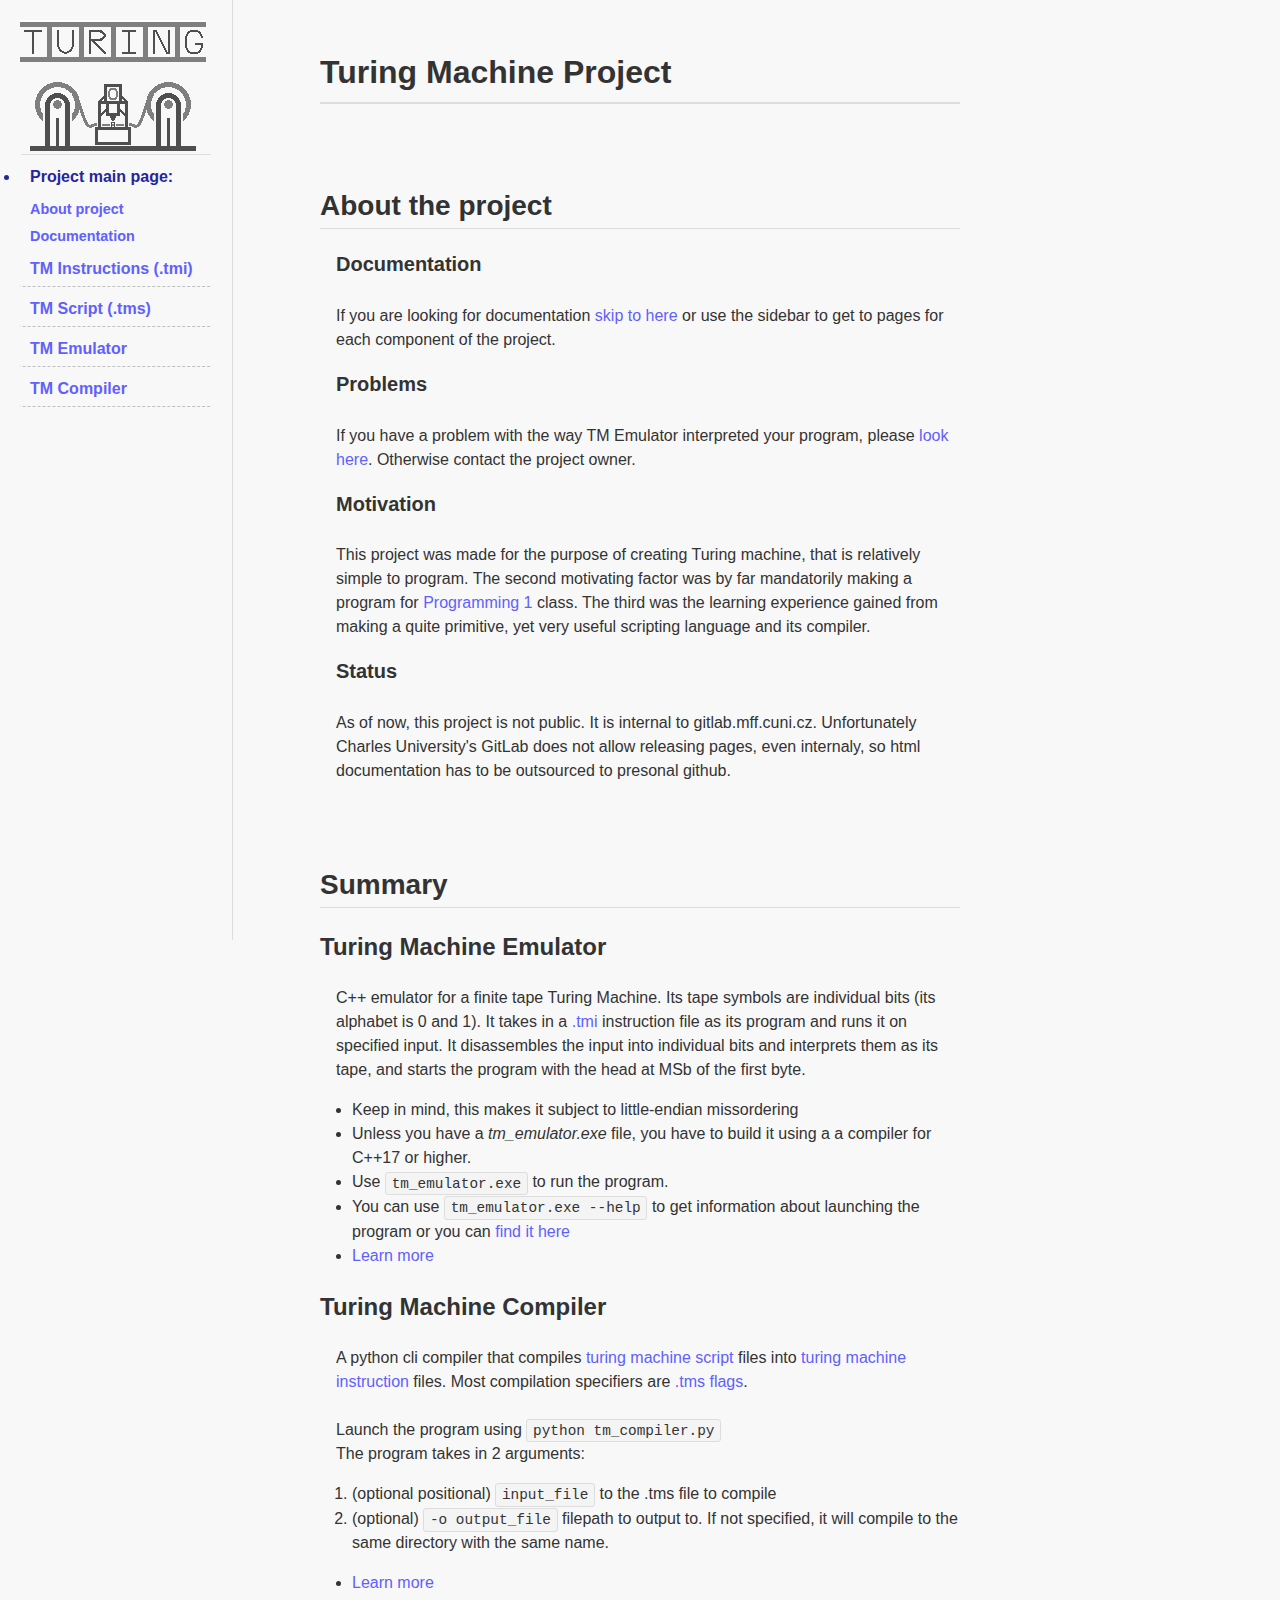
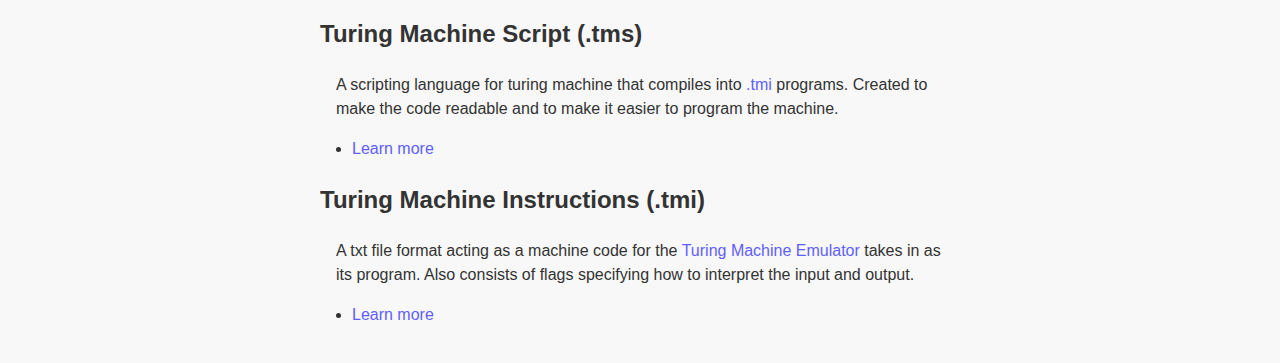
<file: tm_project/index.html>
<!DOCTYPE html>
<html lang="en">
<head>
    <meta charset="utf-8">
    <link rel="stylesheet" href="main.css">
    <link rel="icon" href="./TuringMachineDark.png" type="image/x-icon">
    <title>
        Turing Machine Project
    </title>
</head>
<body>
    <nav>
        <img src="TuringMachineWhite.png" alt="logo">
        <hr>
        <ul>
            <li class="disc">Project main page:</li>
            <li><a href="#project" class="in-page-1">About project</a></li>
            <li><a href="#documentation" class="in-page-1">Documentation</a></li>
            <li><a href="./tmi.html">TM Instructions (.tmi)</a></li>
            <li><a href="./tms.html">TM Script (.tms)</a></li>
            <li><a href="./emulator.html">TM Emulator</a></li>
            <li><a href="./compiler.html">TM Compiler</a></li>
        </ul>
    </nav>
    <article>
    <header>
        <h1>
            Turing Machine Project
        </h1>
    </header>
    <h2 id="project">About the project</h2>
    <section>
        <h4>Documentation</h4>
        <p>
            If you are looking for documentation
            <a href="#documentation">skip to here</a> or use the sidebar to get to
            pages for each component of the project.
        </p>
    </section>
    <section>
        <h4>Problems</h4>
        <p>
            If you have a problem with the way TM Emulator interpreted your program,
            please <a href="./emulator.html#problems">look here</a>.
            Otherwise contact the project owner.
        </p>
    </section>
    <section>
        <h4>Motivation</h4>
        <p>
            This project was made for the purpose of creating Turing machine, that is
            relatively simple to program. The second motivating factor was by far
            mandatorily making a program for 
            <a href="https://is.cuni.cz/studium/predmety/index.php?do=predmet&amp;kod=NPRG030">
            Programming 1</a> class. The third was the learning experience gained from making
            a quite primitive, yet very useful scripting language and its compiler.
        </p>
    </section>
    <section>
        <h4>Status</h4>
        <p>
            As of now, this project is not public. It is internal to 
            gitlab.mff.cuni.cz. Unfortunately Charles University's GitLab does
            not allow releasing pages, even internaly, so html documentation 
            has to be outsourced to presonal github.
        </p>
    </section>
    </article>

    <h2 id="documentation">Summary</h2>
    <h3 id="emulator">Turing Machine Emulator</h3>
    <p>
        C++ emulator for a finite tape Turing Machine.
        Its tape symbols are individual bits
        (its alphabet is 0 and 1). It takes in a
        <a href="./tmi.html">.tmi</a> instruction file
        as its program and runs it on specified input.
        It disassembles the input into individual bits
        and interprets them as its tape, and starts the program
        with the head at MSb of the first byte.
    </p>
    <ul>
        <li>Keep in mind, this makes it subject to little-endian missordering</li>
        <li>Unless you have a <em>tm_emulator.exe</em> file, you have to build it using a a compiler for C++17 or higher.</li>
        <li>Use <code>tm_emulator.exe</code> to run the program.</li>
        <li>
            You can use <code>tm_emulator.exe --help</code> to get information about launching the program
            or you can <a href="./emulator.html#arguments">find it here</a>
        </li>
        <li><a href="./emulator.html">Learn more</a></li>
    </ul>

    <h3 id="compiler">Turing Machine Compiler</h3>
    <p>
        A python cli compiler that compiles
        <a href="./tms.html">turing machine script</a> files into
        <a href="./tmi.html">turing machine instruction</a> files.
        Most compilation specifiers are
        <a href="./tms.html#flags">.tms flags</a>.
        <br><br>Launch the program using <code>python tm_compiler.py</code>
        <br>The program takes in 2 arguments:
    </p>
    <ol>
        <li>(optional positional) <code>input_file</code> to the .tms file to compile</li>
        <li>
            (optional) <code>-o output_file</code> filepath
            to output to. If not specified, it will
            compile to the same directory with the same
            name.
        </li>
    </ol>
    <ul>
        <li><a href="./compiler.html">Learn more</a></li>
    </ul>

    <h3 id="tms">Turing Machine Script (.tms)</h3>
    <p>
        A scripting language for turing machine
        that compiles into
        <a href="./tmi.html">.tmi</a> programs.
        Created to make the code readable and to make it
        easier to program the machine.
    </p>
    <ul>
        <li><a href="./tms.html">Learn more</a></li>
    </ul>

    <h3 id="tmi">Turing Machine Instructions (.tmi)</h3>
    <p>
        A txt file format acting as a machine code for the 
        <a href="./emulator.html">Turing Machine Emulator</a>
        takes in as its program. Also consists of 
        <a href="./tmi.html#flags"></a> flags specifying
        how to interpret the input and output.
    </p>
    <ul>
        <li><a href="./tmi.html">Learn more</a></li>
    </ul>

</body>
</html>
</file>
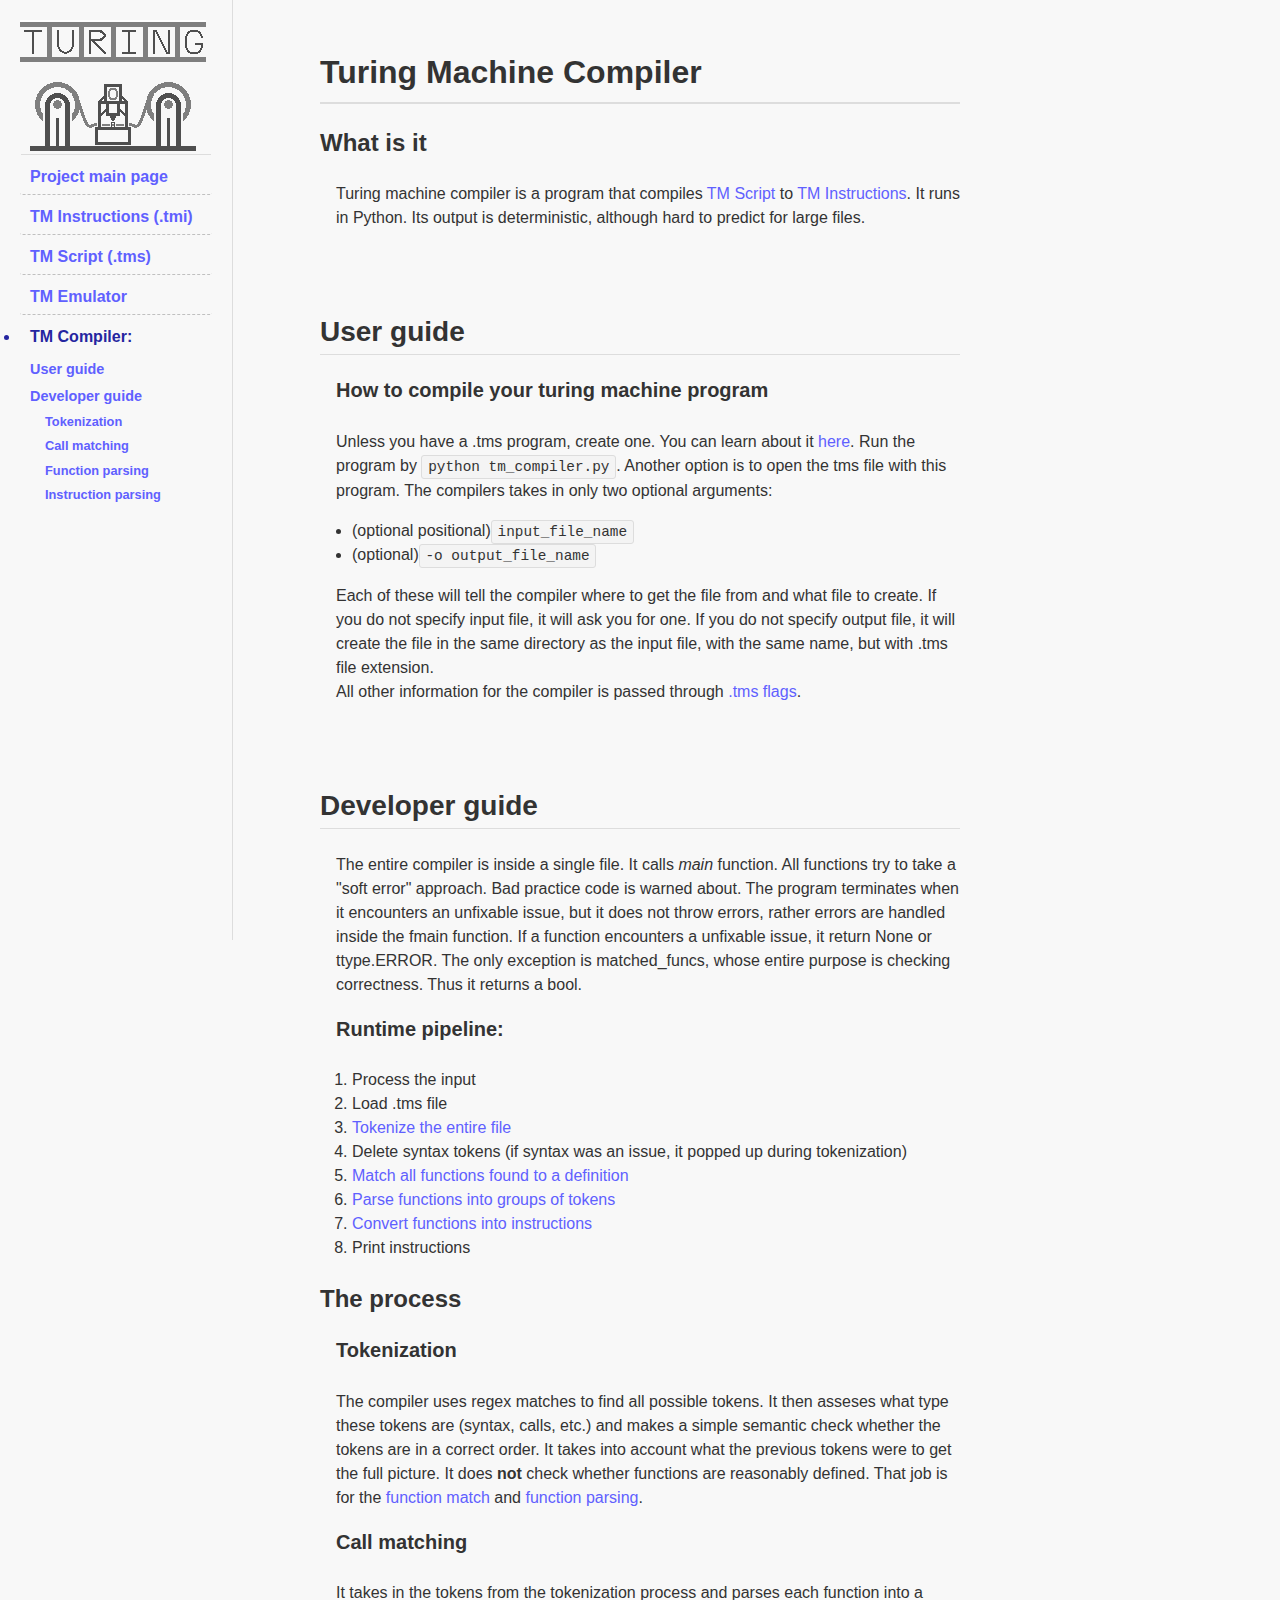
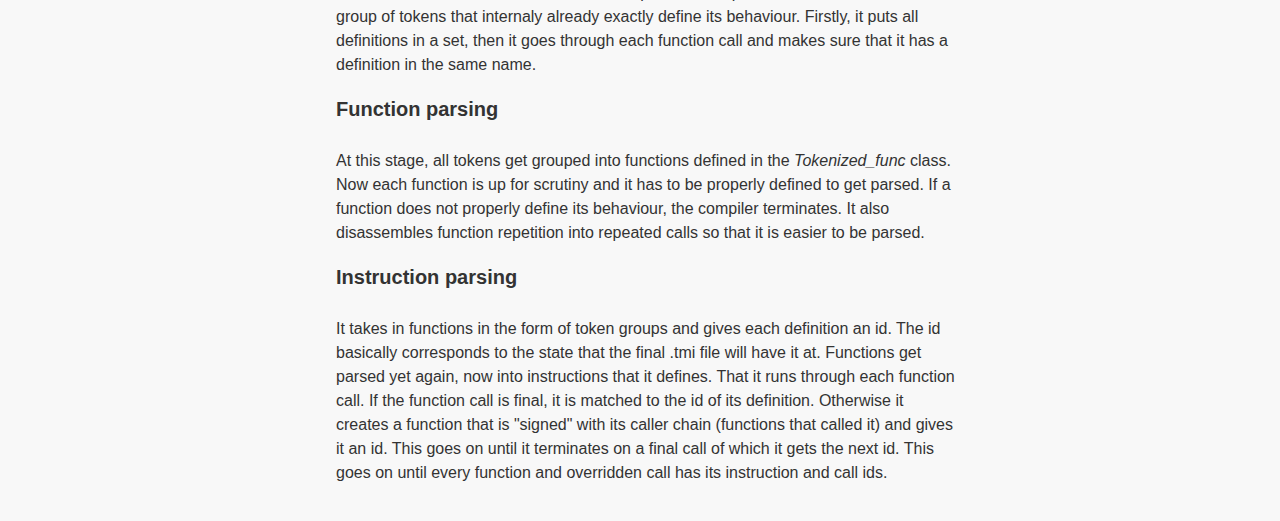
<file: tm_project/compiler.html>
<!DOCTYPE html>
<html lang="en">
<head>
    <meta charset="utf-8">
    <link rel="stylesheet" href="main.css">
    <link rel="icon" href="./TuringMachineDark.png" type="image/x-icon">
    <title>
        Turing Machine Project
    </title>
</head>
<body>
    <header>
        <h1>
            Turing Machine Compiler
        </h1>
    </header>
    <nav>
        <img src="TuringMachineWhite.png" alt="logo">
        <hr>
        <ul>
            <li><a href="./index.html">Project main page</a></li>
            <li><a href="./tmi.html">TM Instructions (.tmi)</a></li>
            <li><a href="./tms.html">TM Script (.tms)</a></li>
            <li><a href="./emulator.html">TM Emulator</a></li>
            <li class="disc">TM Compiler:<li>
            <li><a href="#user-guide" class="in-page-1">User guide</a></li>
            <li><a href="#developer-guide" class="in-page-1">Developer guide</a></li>
            <li><a href="#tokenization" class="in-page-2">Tokenization</a></li>
            <li><a href="#call-matching" class="in-page-2">Call matching</a></li>
            <li><a href="#function-parsing" class="in-page-2">Function parsing</a></li>
            <li><a href="#instruction-parsing" class="in-page-2">Instruction parsing</a></li>
        </ul>
    </nav>
    
    <h3>What is it</h3>
    <p>
        Turing machine compiler is a program that compiles
        <a href="./tms.html">TM Script</a> to <a href="./tmi.html">TM Instructions</a>.
        It runs in Python. Its output is deterministic, although hard to predict for large files.
    </p>
    <h2 id="user-guide">User guide</h2>
    <h4>How to compile your turing machine program</h4>
    <p>
        Unless you have a .tms program, create one. You can learn about it
        <a href="tms.html">here</a>. 
        
        Run the program by <code>python tm_compiler.py</code>.
        Another option is to open the tms file with this program.

        The compilers takes in only two optional arguments:
    </p>
    <ul>
        <li>(optional positional)<code>input_file_name</code></li>
        <li>(optional)<code>-o output_file_name</code></li>
    </ul>
    <p>
        Each of these will tell the compiler where to get the file from and what
        file to create. If you do not specify input file, it will ask you for one.
        If you do not specify output file, it will create the file in the same directory
        as the input file, with the same name, but with .tms file extension.<br>
        All other information for the compiler is passed through
        <a href="./tms.html#flags">.tms flags</a>.
    </p>
    
    <h2 id="developer-guide">Developer guide</h2>
    <p>
        The entire compiler is inside a single file. It calls <em>main</em> function.
        All functions try to take a "soft error" approach. Bad practice code is warned about.
        The program terminates when it encounters an unfixable issue,
        but it does not throw errors, rather errors are handled inside the fmain function.
        If a function encounters a unfixable issue, it return None or ttype.ERROR. The only
        exception is matched_funcs, whose entire purpose is checking correctness.
        Thus it returns a bool.
    </p>
    <h4 id="runtime-pipeline">Runtime pipeline:</h4>
    <ol>
        <li>Process the input</li>
        <li>Load .tms file</li>
        <li><a href="#tokenization">Tokenize the entire file</a></li>
        <li>Delete syntax tokens (if syntax was an issue, it popped up during tokenization)</li>
        <li><a href="#call-matching">Match all functions found to a definition</a></li>
        <li><a href="#function-parsing">Parse functions into groups of tokens</a></li>
        <li><a href="#instruction-parsing">Convert functions into instructions</a></li>
        <li>Print instructions</li>
    </ol>
    <h3 id="process">The process</h3>
    <h4 id="tokenization">Tokenization</h4>
    <p>
        The compiler uses regex matches to find all possible tokens. It then
        asseses what type these tokens are (syntax, calls, etc.) and makes a simple semantic
        check whether the tokens are in a correct order. It takes into account what the previous
        tokens were to get the full picture. It does <strong>not</strong> check whether functions
        are reasonably defined. That job is for the <a href="#function-match">function match</a>
        and <a href="#function-parsing">function parsing</a>.
    </p>
    <h4 id="call-matching">Call matching</h4>
    <p>
        It takes in the tokens from the tokenization process and parses each function into
        a group of tokens that internaly already exactly define its behaviour. Firstly, it
        puts all definitions in a set, then it goes through each function call and makes sure
        that it has a definition in the same name.
    </p>
    <h4 id="function-parsing">Function parsing</h4>
    <p>
        At this stage, all tokens get grouped into functions defined in the <em>Tokenized_func</em>
        class. Now each function is up for scrutiny and it has to be properly defined to get parsed.
        If a function does not properly define its behaviour, the compiler terminates. It also
        disassembles function repetition into repeated calls so that it is easier to be parsed.
    </p>
    <h4 id="instruction-parsing">Instruction parsing</h4>
    <p>
        It takes in functions in the form of token groups and gives each definition an id.
        The id basically corresponds to the state that the final .tmi file will have it at.
        Functions get parsed yet again, now into instructions that it defines.
        That it runs through each function call. If the function call is final, it is matched
        to the id of its definition. Otherwise it creates a function that is "signed" with
        its caller chain (functions that called it) and gives it an id. This goes on until
        it terminates on a final call of which it gets the next id. This goes on until
        every function and overridden call has its instruction and call ids.
    </p>
</body>
</html>
</file>
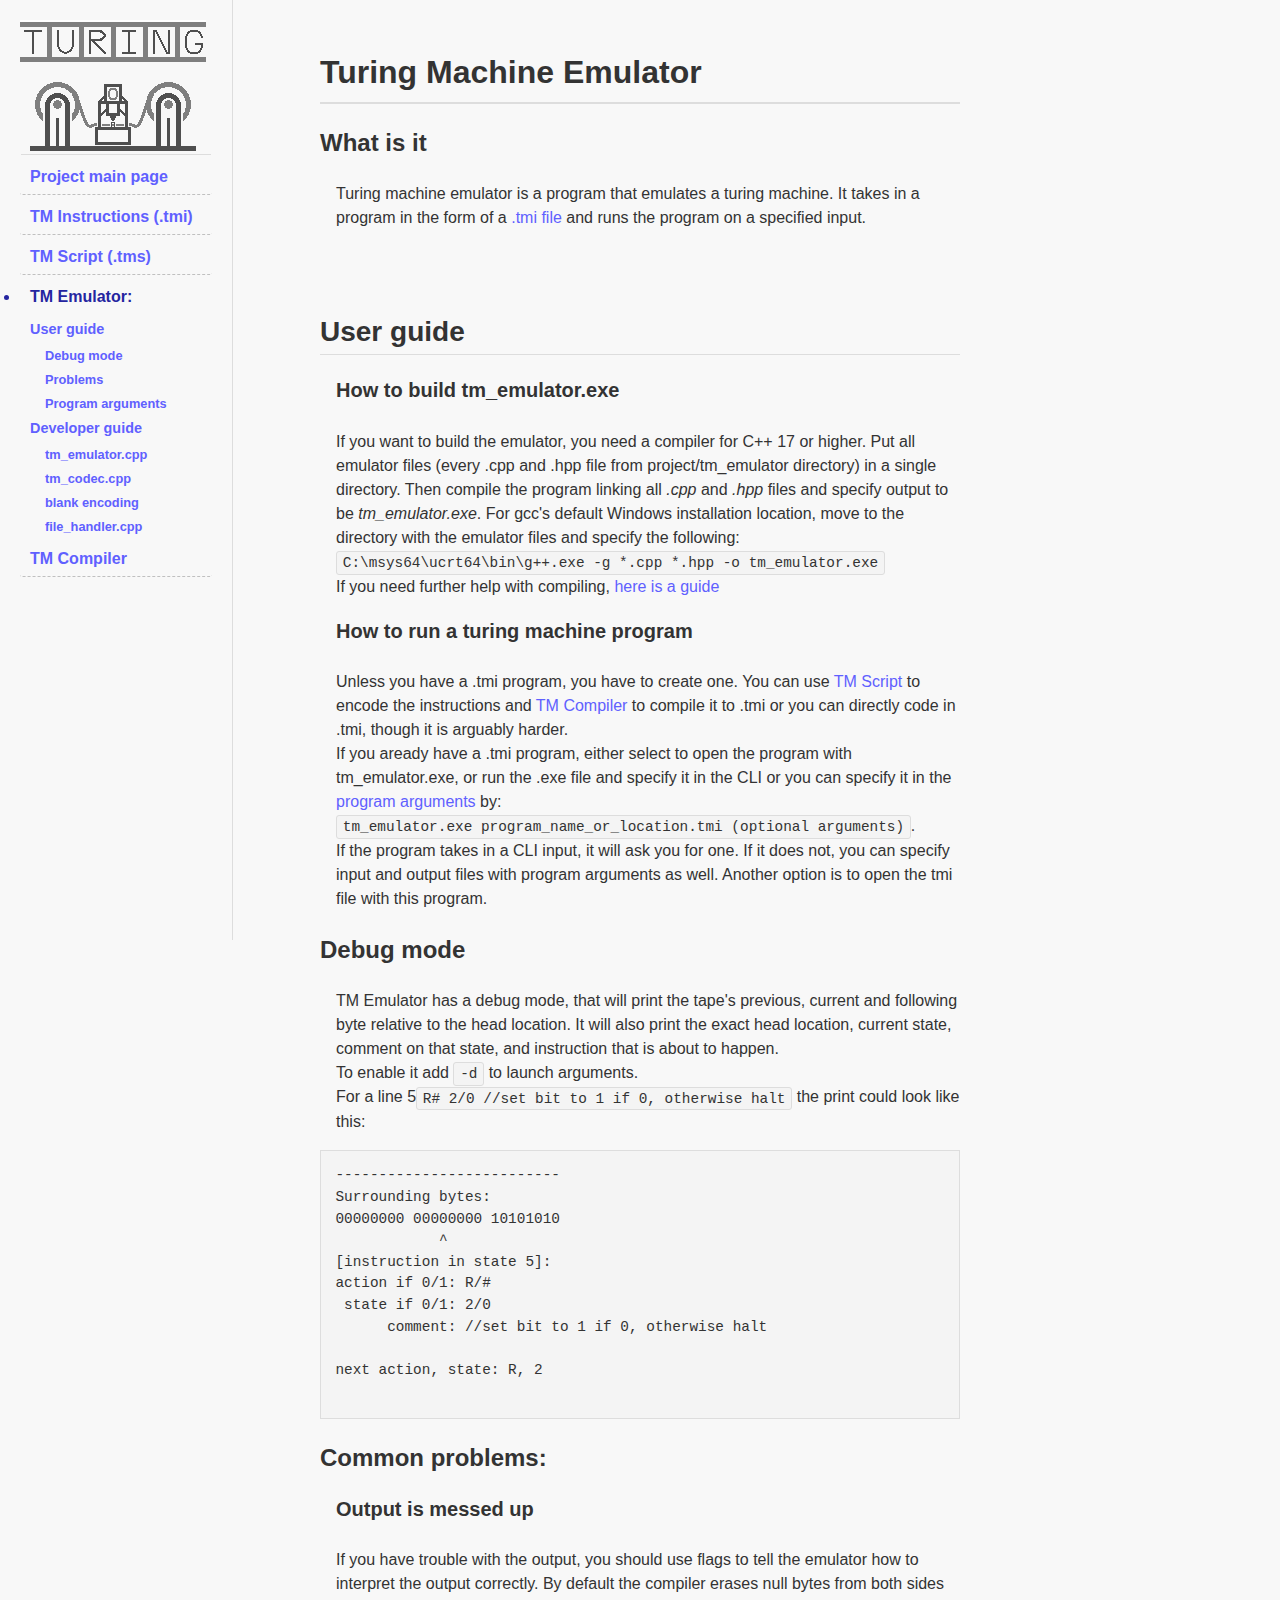
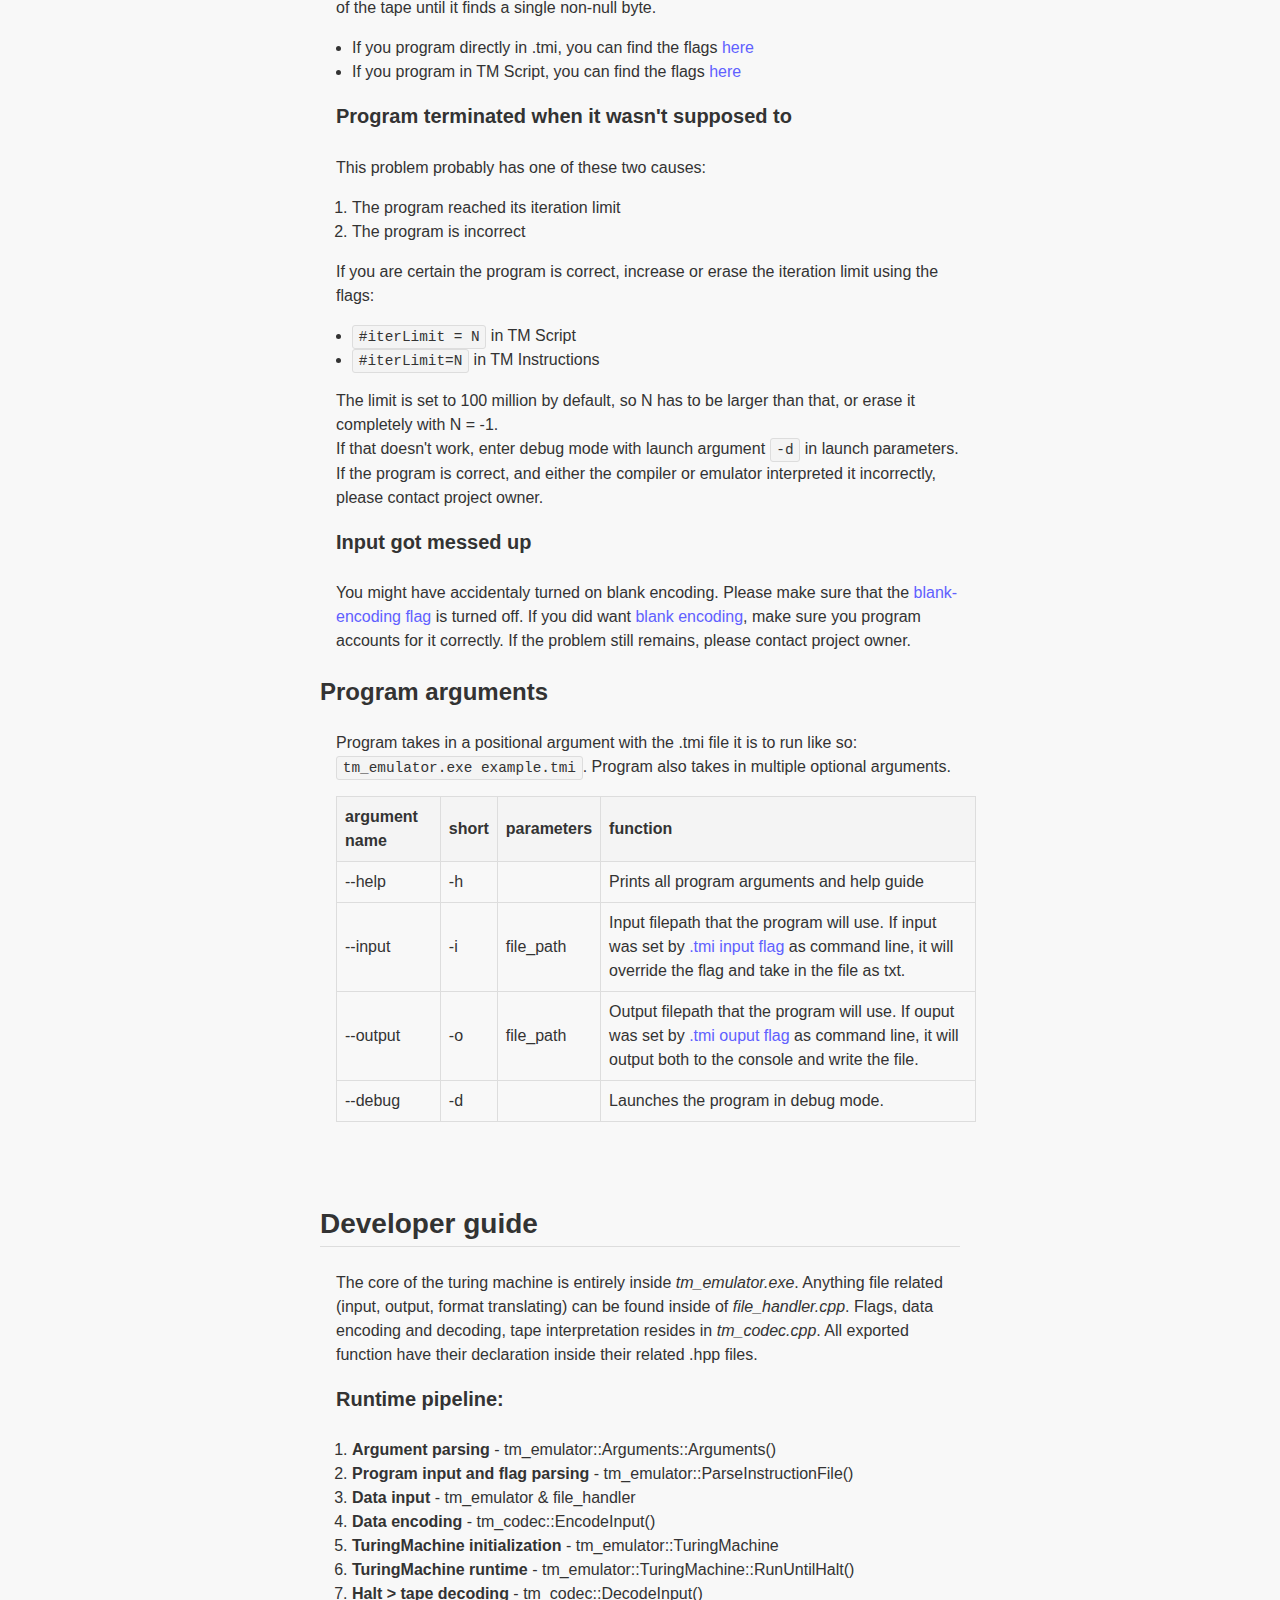
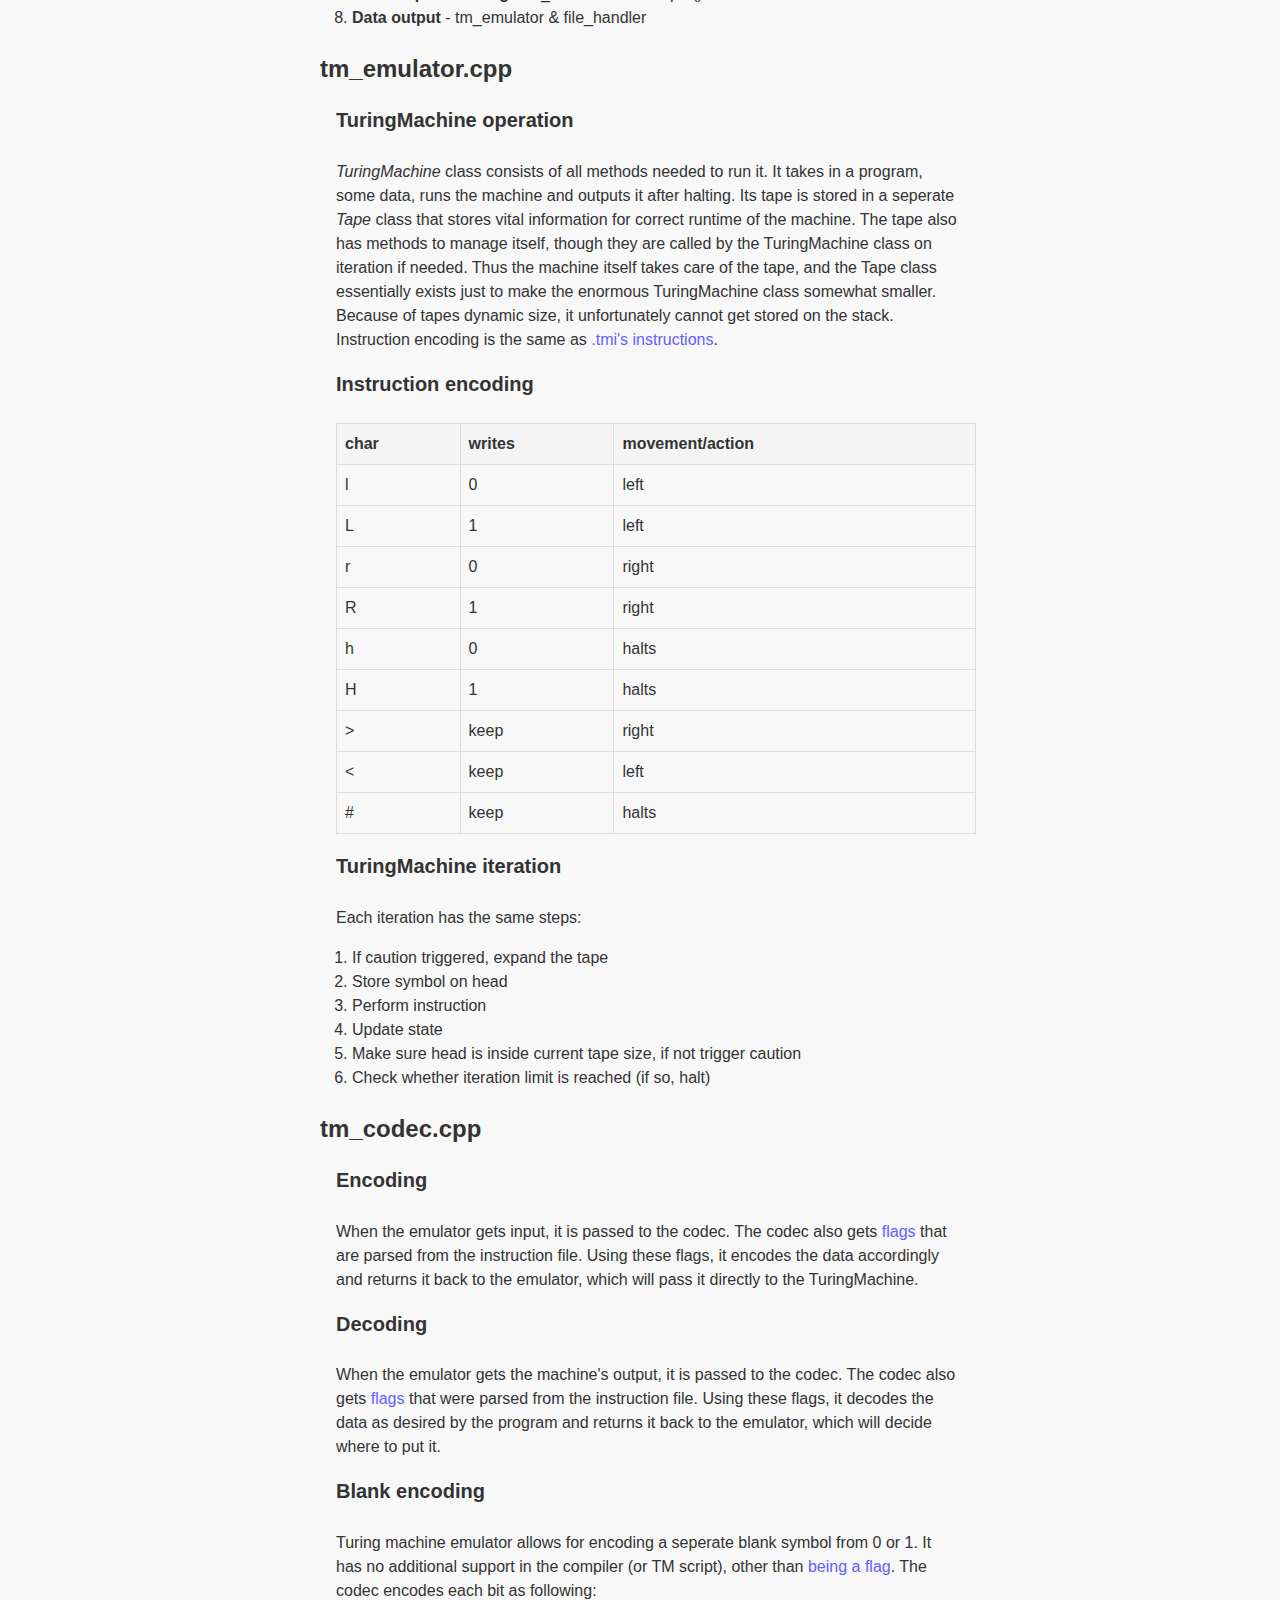
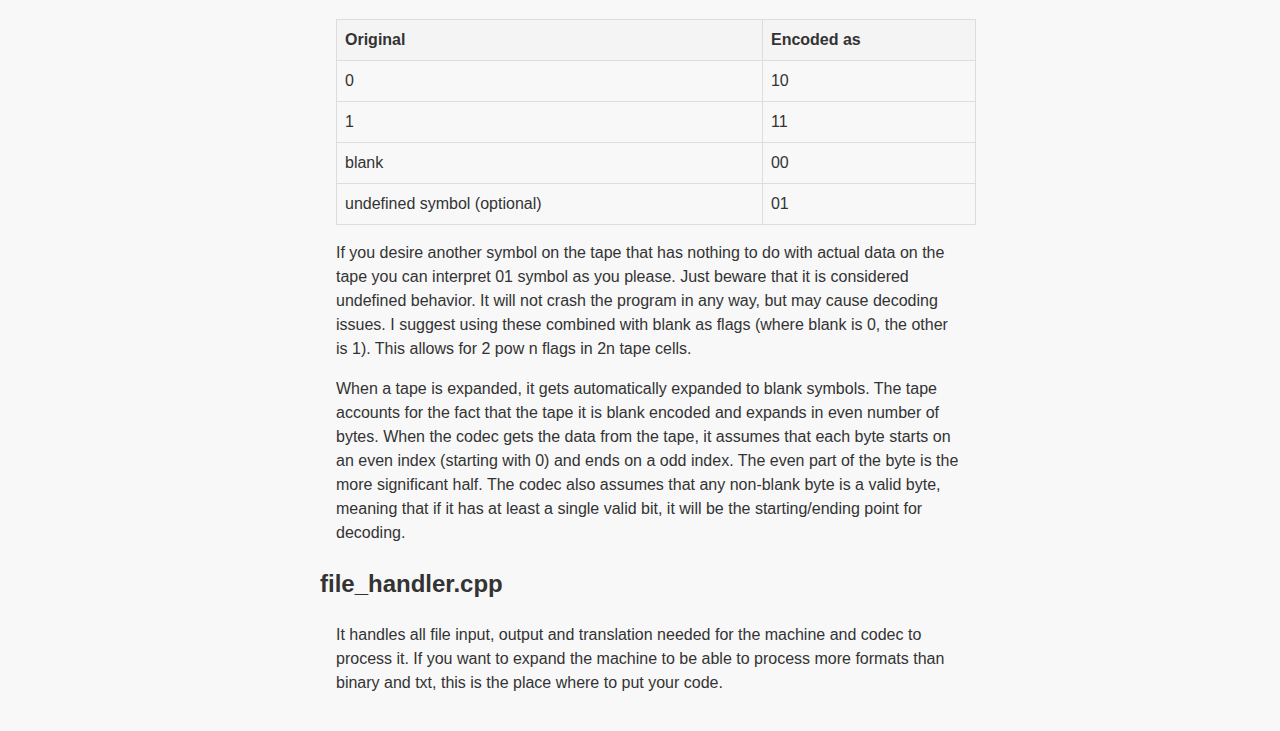
<file: tm_project/emulator.html>
<!DOCTYPE html>
<html lang="en">
<head>
    <meta charset="utf-8">
    <link rel="stylesheet" href="main.css">
    <link rel="icon" href="./TuringMachineDark.png" type="image/x-icon">
    <title>
        Turing Machine Project
    </title>
</head>
<body>
    <header>
        <h1>
            Turing Machine Emulator
        </h1>
    </header>
    <nav>
        <img src="TuringMachineWhite.png" alt="logo">
        <hr>
        <ul>
            <li><a href="./index.html">Project main page</a></li>
            <li><a href="./tmi.html">TM Instructions (.tmi)</a></li>
            <li><a href="./tms.html">TM Script (.tms)</a></li>
            <li class="disc">TM Emulator:</li>
            <li><a href="#user-guide" class="in-page-1">User guide</a></li>
            <li><a href="#debug-mode" class="in-page-2">Debug mode</a></li>
            <li><a href="#problems" class="in-page-2">Problems</a></li>
            <li><a href="#arguments" class="in-page-2">Program arguments</a></li>
            <li><a href="#developer-guide" class="in-page-1">Developer guide</a></li>
            <li><a href="#tm_emulator.cpp" class="in-page-2">tm_emulator.cpp</a></li>
            <li><a href="#tm_codec.cpp" class="in-page-2">tm_codec.cpp</a></li>
            <li><a href="#blank-encoding" class="in-page-2">blank encoding</a></li>
            <li><a href="#file_handler.cpp" class="in-page-2">file_handler.cpp</a></li>
            <li><a href="./compiler.html">TM Compiler</a></li>
        </ul>
    </nav>
    <h3>What is it</h3>
    <p>
        Turing machine emulator is a program that emulates a turing machine.
        It takes in a program in the form of a
        <a href="./tmi.html">.tmi file</a> and runs the program on a specified
        input.
    </p>
    <h2 id="user-guide">User guide</h2>
    <h4>How to build tm_emulator.exe</h4>
    <p>
        If you want to build the emulator, you need a compiler for C++ 17 or higher.
        Put all emulator files (every .cpp and .hpp file from project/tm_emulator directory)
        in a single directory. Then compile the program linking all <em>.cpp</em> and <em>.hpp</em> files and
        specify output to be <em>tm_emulator.exe</em>.
        For gcc's default Windows installation location, move to the directory with the emulator files and specify the following:<br>
        <code>C:\msys64\ucrt64\bin\g++.exe -g *.cpp *.hpp -o tm_emulator.exe</code><br>
        If you need further help with compiling,
        <a href="https://www.tutorialspoint.com/how-to-compile-and-run-the-cplusplus-program">here is a guide</a>
    </p>
    <h4>How to run a turing machine program</h4>
    <p>
        Unless you have a .tmi program, you have to create one. You can use
        <a href="./tms.html">TM Script</a> to encode the instructions
        and <a href="./compiler.html">TM Compiler</a> to compile it to .tmi
        or you can directly code in .tmi, though it is arguably harder.
        <br>
        If you aready have a .tmi program, either select to open the program with
        tm_emulator.exe, or run the .exe file and specify it in the CLI or
        you can specify it in the <a href="#arguments">program arguments</a> by:<br>
        <code>tm_emulator.exe program_name_or_location.tmi (optional arguments)</code>.<br>
        If the program takes in a CLI input, it will ask you for one. If it does not, you can specify input
        and output files with program arguments as well.
        Another option is to open the tmi file with this program.
    </p>

    <h3 id="debug-mode">Debug mode</h3>
    <p>
        TM Emulator has a debug mode, that will print the tape's previous, current and
        following byte relative to the head location. It will also print the exact head
        location, current state, comment on that state, and instruction that is about to
        happen.<br>
        To enable it add <code>-d</code> to launch arguments.<br>
        For a line 5<code>R# 2/0 //set bit to 1 if 0, otherwise halt</code> the print could look like this:
    </p>
    <pre>
--------------------------
Surrounding bytes:
00000000 00000000 10101010
            ^
[instruction in state 5]:
action if 0/1: R/#
 state if 0/1: 2/0
      comment: //set bit to 1 if 0, otherwise halt

next action, state: R, 2
    </pre>

    <h3 id="problems">Common problems:</h3>
    <h4>Output is messed up</h4>
    <p>
        If you have trouble with the output, you should use flags to tell the emulator
        how to interpret the output correctly. By default the compiler erases null bytes
        from both sides of the tape until it finds a single non-null byte.
    </p>
    <ul>
        <li>If you program directly in .tmi, you can find the flags <a href="./tmi.html#flags">here</a></li>
        <li>If you program in TM Script, you can find the flags <a href="./tmi.html#flags">here</a></li>
    </ul>
    <h4>Program terminated when it wasn't supposed to</h4>
    <p>
        This problem probably has one of these two causes:
    </p>
    <ol>
        <li>The program reached its iteration limit</li>
        <li>The program is incorrect</li>
    </ol>
    <p>
        If you are certain the program is correct, increase or erase the iteration limit using the flags:
    </p>
    <ul>
        <li><code>#iterLimit = N</code> in TM Script</li>
        <li><code>#iterLimit=N</code> in TM Instructions</li>
    </ul>
    <p>
        The limit is set to 100 million by default, so N has to be larger than that, or erase it completely with N = -1.<br>
        If that doesn't work, enter debug mode with launch argument <code>-d</code> in launch parameters.
        If the program is correct, and either the compiler or emulator interpreted it incorrectly, please contact project owner.
    </p>
    <h4>Input got messed up</h4>
    <p>
        You might have accidentaly turned on blank encoding. Please make sure that the
        <a href="./tmi.html#flags">blank-encoding flag</a> is turned off.
        If you did want <a href="#blank-encoding">blank encoding</a>,
        make sure you program accounts for it correctly.
        If the problem still remains, please contact project owner.
    </p>

    <h3 id="arguments">Program arguments</h3>
    <p>
        Program takes in a positional argument with the .tmi file it is to run
        like so: <code>tm_emulator.exe example.tmi</code>.
        Program also takes in multiple optional arguments.
    </p>
    <table>
        <thead>
        <tr>
            <th>argument name</th>
            <th>short</th>
            <th>parameters</th>
            <th>function</th>
        </tr>
        </thead>
        <tbody>
        <tr>
            <td>--help</td>
            <td>-h</td>
            <td></td>
            <td>Prints all program arguments and help guide</td>
        </tr>
        <tr>
            <td>--input</td>
            <td>-i</td>
            <td>file_path</td>
            <td>
                Input filepath that the program will use.
                If input was set by <a href="./tmi.html#flags">.tmi input flag</a>
                as command line, it will override the flag and take in the file as txt. 
            </td>
        </tr>
        <tr>
            <td>--output</td>
            <td>-o</td>
            <td>file_path</td>
            <td>
                Output filepath that the program will use.
                If ouput was set by <a href="./tmi.html#flags">.tmi ouput flag</a>
                as command line, it will output both to the console and write the file.
            </td>
        </tr>
        <tr>
            <td>--debug</td>
            <td>-d</td>
            <td></td>
            <td>Launches the program in debug mode.</td>
        </tr>
        </tbody>
    </table>
    
    <h2 id="developer-guide">Developer guide</h2>
    <p>
        The core of the turing machine is entirely inside <em>tm_emulator.exe</em>.
        Anything file related (input, output, format translating) can be found
        inside of <em>file_handler.cpp</em>. Flags, data encoding and decoding, tape
        interpretation resides in <em>tm_codec.cpp</em>. All exported function have their
        declaration inside their related .hpp files.<br>
    </p>
    <h4 id="runtime-pipeline">Runtime pipeline:</h4>
    <ol>
        <li><strong>Argument parsing</strong> - tm_emulator::Arguments::Arguments()</li>
        <li><strong>Program input and flag parsing</strong> - tm_emulator::ParseInstructionFile()</li>
        <li><strong>Data input</strong> - tm_emulator & file_handler</li>
        <li><strong>Data encoding</strong> - tm_codec::EncodeInput()</li>
        <li><strong>TuringMachine initialization</strong> - tm_emulator::TuringMachine</li>
        <li><strong>TuringMachine runtime</strong> - tm_emulator::TuringMachine::RunUntilHalt()</li>
        <li><strong>Halt &gt; tape decoding</strong> - tm_codec::DecodeInput()</li>
        <li><strong>Data output</strong> - tm_emulator & file_handler</li>
    </ol>
    <h3 id="tm_emulator.cpp">tm_emulator.cpp</h3>
    <h4 id="turingmachine-operation">TuringMachine operation</h4>
    <p>
        <em>TuringMachine</em> class consists of all methods needed to run it. It takes in a program,
        some data, runs the machine and outputs it after halting.
        Its tape is stored in a seperate <em>Tape</em> class that stores vital information for correct
        runtime of the machine. The tape also has methods to manage itself, though they are called
        by the TuringMachine class on iteration if needed. Thus the machine itself takes care of the tape,
        and the Tape class essentially exists just to make the enormous TuringMachine class somewhat smaller.
        Because of tapes dynamic size, it unfortunately cannot get stored on the stack.
        Instruction encoding is the same as <a href="./tmi.html#instruction-encoding">.tmi's instructions</a>.
    </p>
    <h4 id="instruction-encoding">Instruction encoding</h4>
    <table>
        <thead>
        <tr>
            <th>char</th>
            <th>writes</th>
            <th>movement/action</th>
        </tr>
        </thead>
        <tbody>
        <tr>
            <td>l</td>
            <td>0</td>
            <td>left</td>
        </tr>
        <tr>
            <td>L</td>
            <td>1</td>
            <td>left</td>
        </tr>
        <tr>
            <td>r</td>
            <td>0</td>
            <td>right</td>
        </tr>
        <tr>
            <td>R</td>
            <td>1</td>
            <td>right</td>
        </tr>
        <tr>
            <td>h</td>
            <td>0</td>
            <td>halts</td>
        </tr>
        <tr>
            <td>H</td>
            <td>1</td>
            <td>halts</td>
        </tr>
        <tr>
            <td>&gt;</td>
            <td>keep</td>
            <td>right</td>
        </tr>
        <tr>
            <td>&lt;</td>
            <td>keep</td>
            <td>left</td>
        </tr>
        <tr>
            <td>#</td>
            <td>keep</td>
            <td>halts</td>
        </tr>
        </tbody>
    </table>
    <h4 id="turingmachine-iteration">TuringMachine iteration</h4>
    <p>
        Each iteration has the same steps:
    </p>
    <ol>
        <li>If caution triggered, expand the tape</li>
        <li>Store symbol on head</li>
        <li>Perform instruction</li>
        <li>Update state</li>
        <li>Make sure head is inside current tape size, if not trigger caution</li>
        <li>Check whether iteration limit is reached (if so, halt)</li>
    </ol>
    <h3 id="tm_codec.cpp">tm_codec.cpp</h3>
    <h4>Encoding</h4>
    <p>
        When the emulator gets input, it is passed to the codec. The codec also gets
        <a href="./tmi.html#flags">flags</a> that are parsed from the instruction file.
        Using these flags, it encodes the data accordingly and returns it back to the
        emulator, which will pass it directly to the TuringMachine.
    </p>
    <h4>Decoding</h4>
    <p>
        When the emulator gets the machine's output, it is passed to the codec. The codec also gets
        <a href="./tmi.html#flags">flags</a> that were parsed from the instruction file.
        Using these flags, it decodes the data as desired by the program and returns it back to the
        emulator, which will decide where to put it.
    </p>
    <h4 id="blank-encoding">Blank encoding</h4>
    <p>
        Turing machine emulator allows for encoding a seperate blank symbol from
        0 or 1. It has no additional support in the compiler (or TM script), other than 
        <a href="./tms.html#flags">being a flag</a>. The codec encodes each bit as following:
    </p>
    <table>
        <thead>
            <tr>
                <th>Original</th>
                <th>Encoded as</th>
            </tr>
        </thead>
        <tbody>
            <tr>
                <td>0</td>
                <td>10</td>
            </tr>
            <tr>
                <td>1</td>
                <td>11</td>
            </tr>
            <tr>
                <td>blank</td>
                <td>00</td>
            </tr>
            <tr>
                <td>undefined symbol (optional)</td>
                <td>01</td>
            </tr>
        </tbody>
    </table>
    <p>
        If you desire another symbol on the tape that has nothing to do with actual data on the tape
        you can interpret 01 symbol as you please. Just beware that it is considered undefined
        behavior. It will not crash the program in any way, but may cause decoding issues.
        I suggest using these combined with blank as flags (where blank is 0, the other is 1).
        This allows for 2 pow n flags in 2n tape cells.
    </p>
    <p>
        When a tape is expanded, it gets automatically expanded to blank symbols. The tape accounts
        for the fact that the tape it is blank encoded and expands in even number of bytes.
        When the codec gets the data from the tape, it assumes that each byte starts on an even index
        (starting with 0) and ends on a odd index. The even part of the byte is the more significant half.
        The codec also assumes that any non-blank byte is a valid byte, meaning that if it has at least a single
        valid bit, it will be the starting/ending point for decoding.
    </p>
    <h3 id="file_handler.cpp">file_handler.cpp</h3>
    <p>
        It handles all file input, output and translation needed for the machine and codec to process
        it. If you want to expand the machine to be able to process more formats than binary and txt,
        this is the place where to put your code.
    </p>
</body>
</html>
</file>
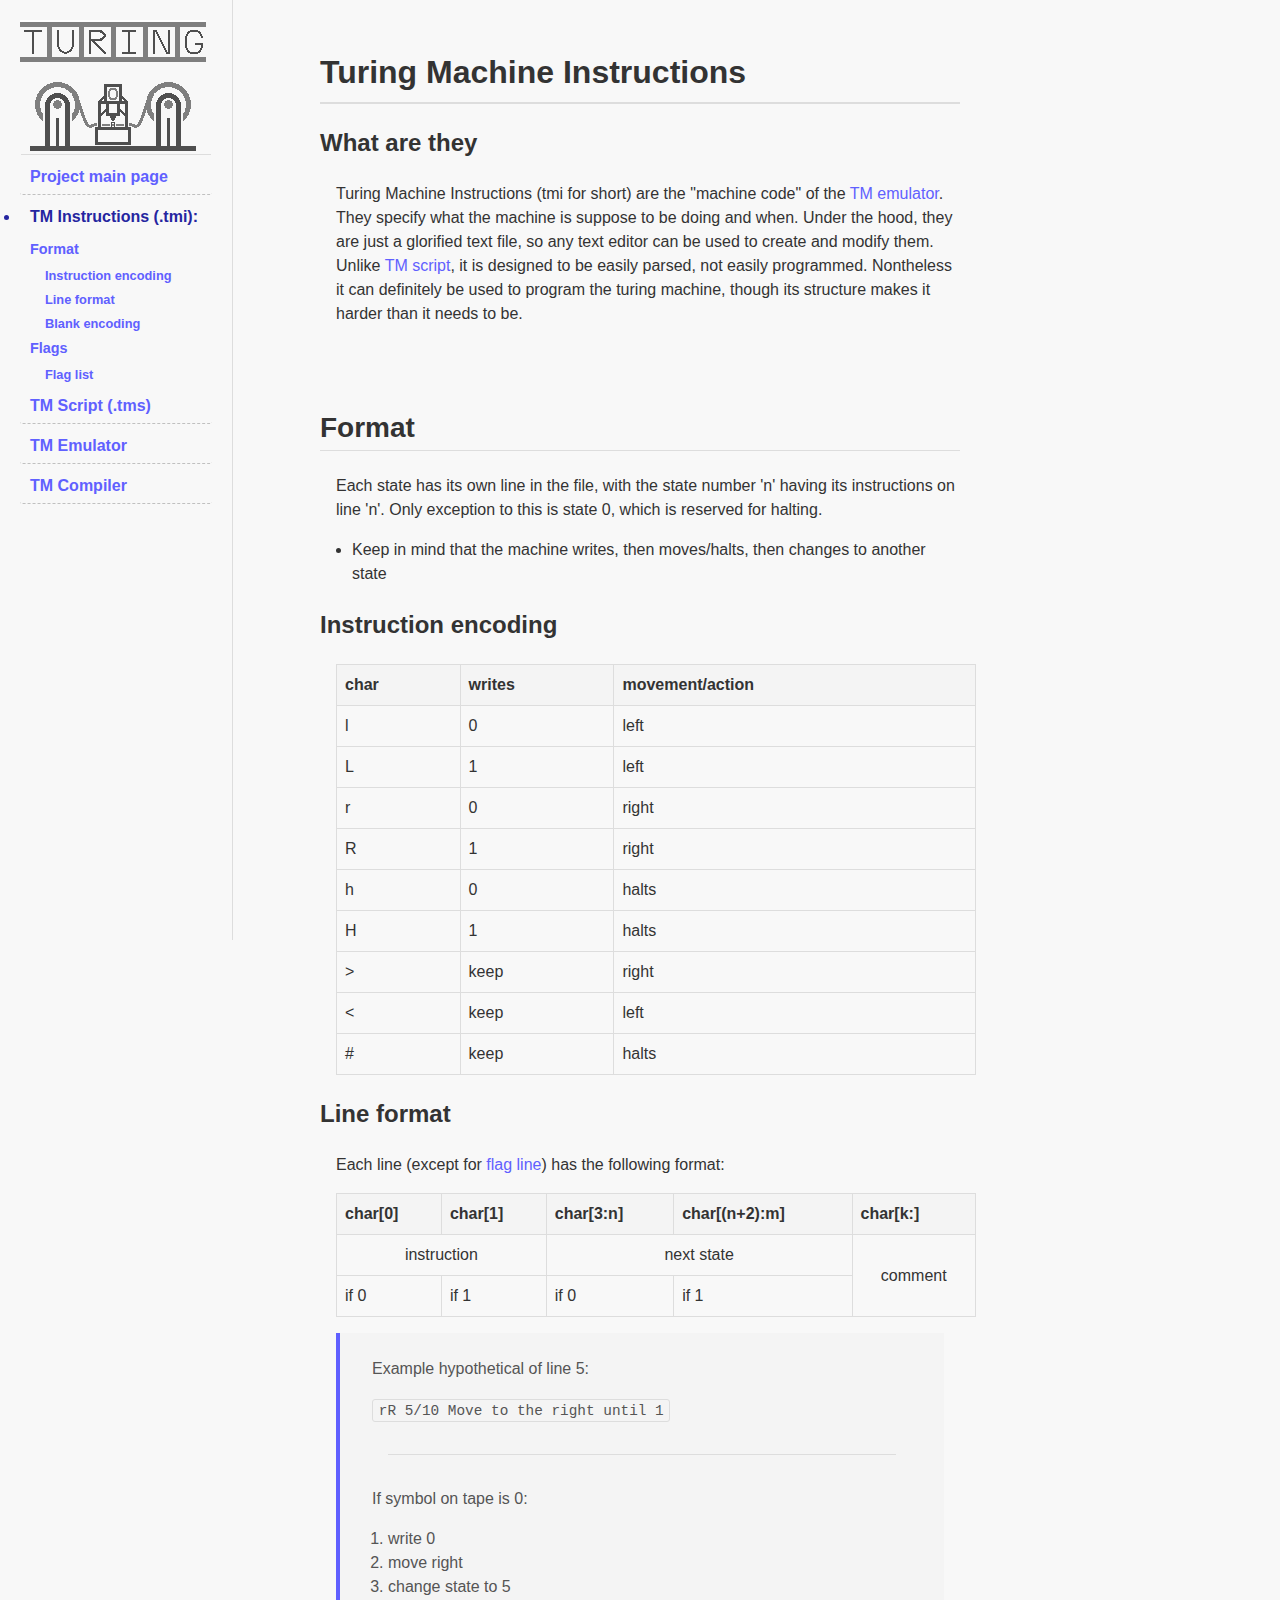
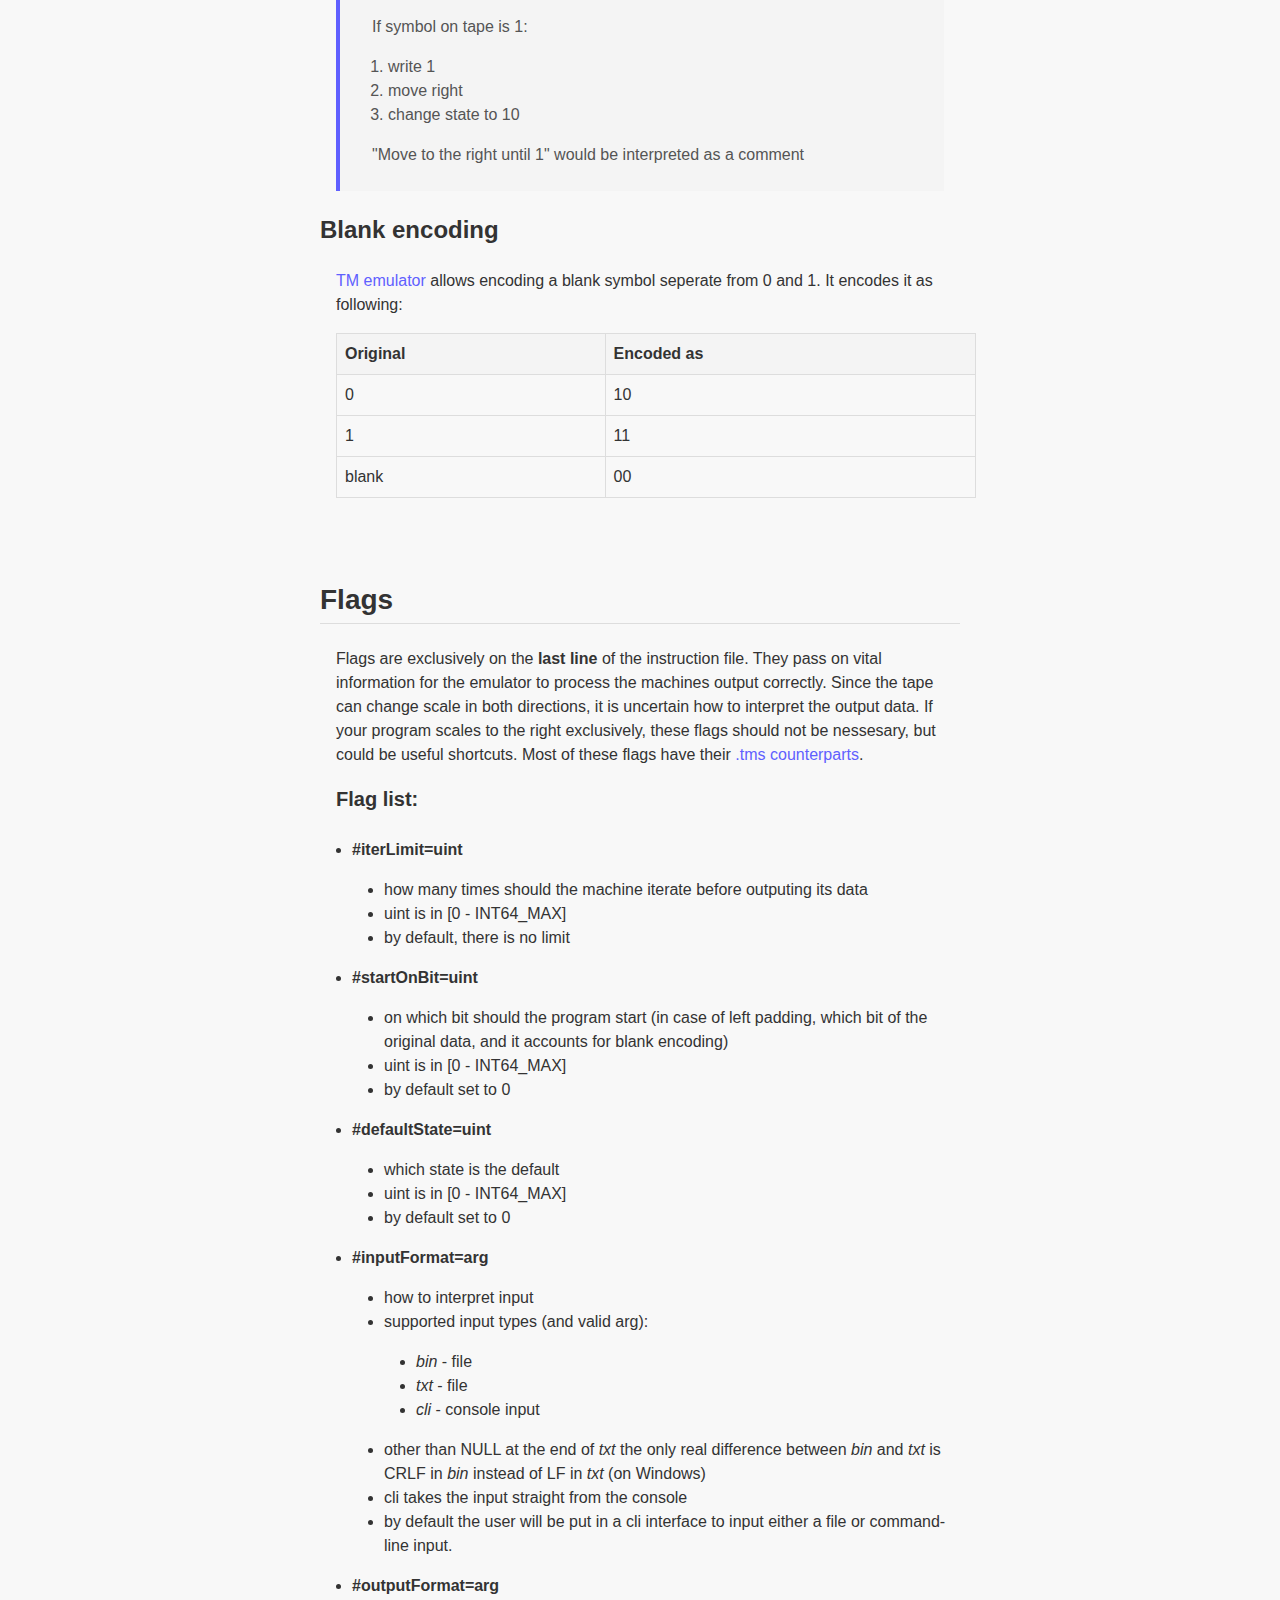
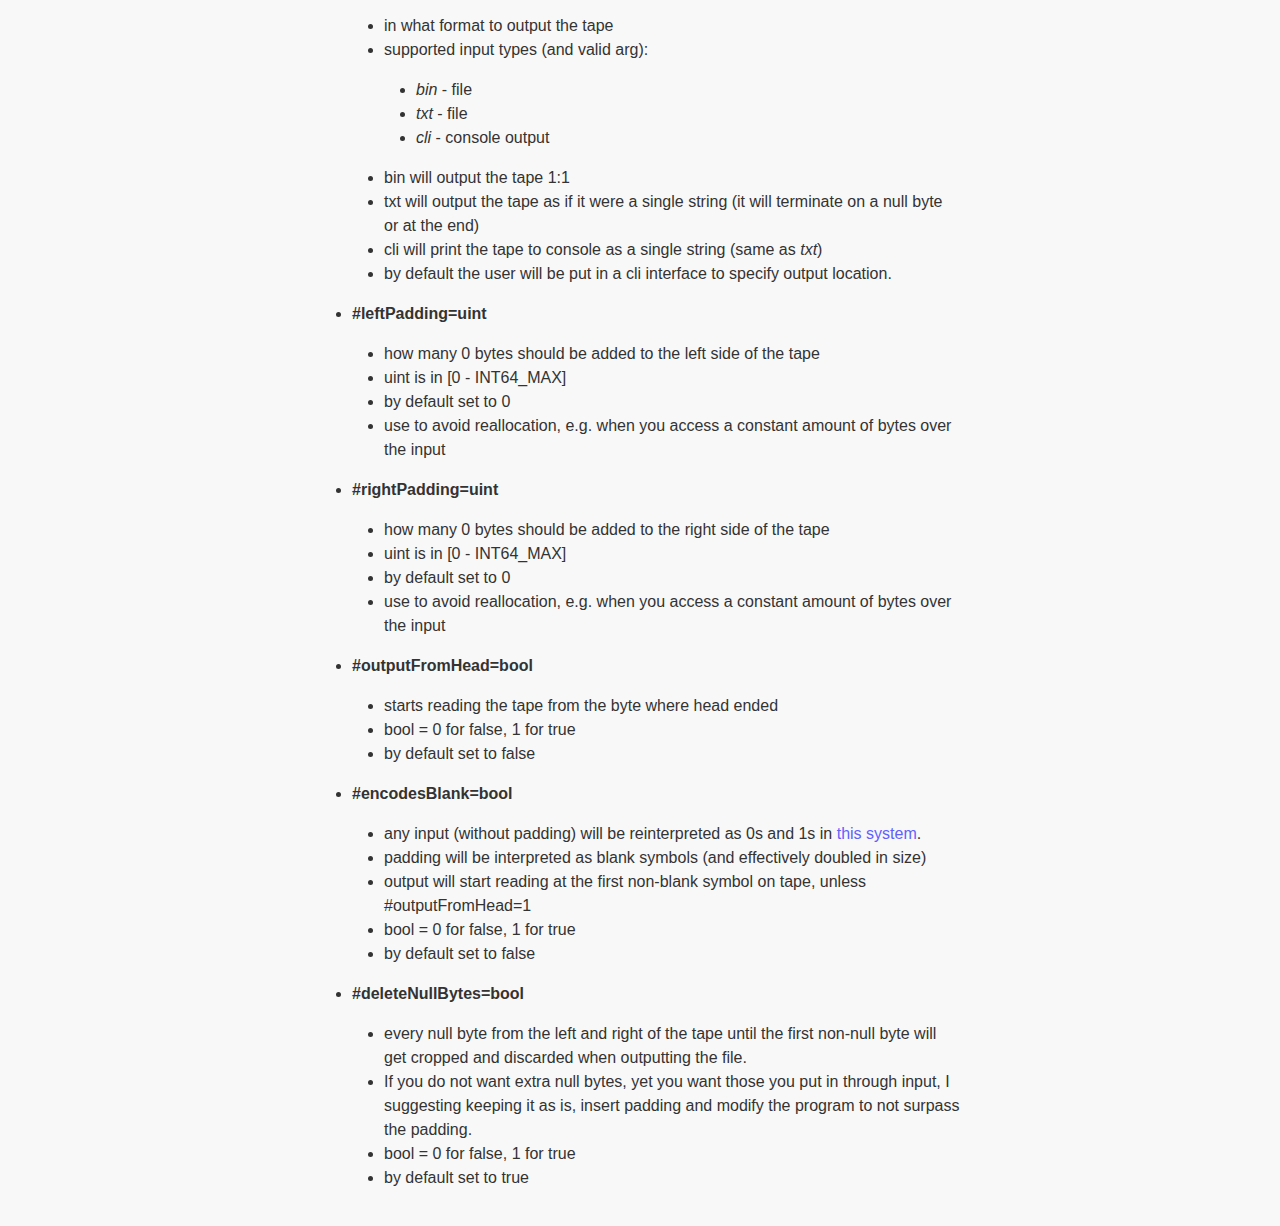
<file: tm_project/tmi.html>
<!DOCTYPE html>
<html lang="en">
<head>
    <meta charset="utf-8">
    <link rel="stylesheet" href="main.css">
    <link rel="icon" href="./TuringMachineDark.png" type="image/x-icon">
    <title>
        TMI formatting
    </title>
</head>
<body>
    <header>
        <h1>Turing Machine Instructions</h1>
    </header>
    <nav>
        <img src="TuringMachineWhite.png" alt="logo">
        <hr>
        <ul>
            <li><a href="./index.html">Project main page</a></li>
            <li class="disc">TM Instructions (.tmi):</li>
            <li><a href="#format" class="in-page-1">Format</a></li>
            <li><a href="#instruction-encoding" class="in-page-2">Instruction encoding</a></li>
            <li><a href="#line-format" class="in-page-2">Line format</a></li>
            <li><a href="#blank-encoding" class="in-page-2">Blank encoding</a></li>
            <li><a href="#flags" class="in-page-1">Flags</a></li>
            <li><a href="#flag-list" class="in-page-2">Flag list</a></li>
            <li><a href="./tms.html">TM Script (.tms)</a></li>
            <li><a href="./emulator.html">TM Emulator</a></li>
            <li><a href="./compiler.html">TM Compiler</a></li>
        </ul>
    </nav>

    <h3>What are they</h3>
    <p>
        Turing Machine Instructions (tmi for short) are the "machine code" of the
        <a href="./emulator.html">TM emulator</a>.
        They specify what the machine is suppose to be doing and when.
        Under the hood, they are just a glorified text file, so any text editor
        can be used to create and modify them.
        Unlike <a href="./tms.html">TM script</a>, it is designed
        to be easily parsed, not easily programmed. Nontheless it can definitely
        be used to program the turing machine, though its structure makes it harder
        than it needs to be.
    </p>

    <h2 id="format">Format</h2>
    <p>
        Each state has its own line in the file,
        with the state number 'n' having its
        instructions on line 'n'. Only exception
        to this is state 0, which is reserved for halting.
    </p>
    <ul>
        <li>Keep in mind that the machine writes,
            then moves/halts, then changes to another state
        </li>
    </ul>
    <h3 id="instruction-encoding">Instruction encoding</h3>
    <table>
        <thead>
        <tr>
            <th>char</th>
            <th>writes</th>
            <th>movement/action</th>
        </tr>
        </thead>
        <tbody>
        <tr>
            <td>l</td>
            <td>0</td>
            <td>left</td>
        </tr>
        <tr>
            <td>L</td>
            <td>1</td>
            <td>left</td>
        </tr>
        <tr>
            <td>r</td>
            <td>0</td>
            <td>right</td>
        </tr>
        <tr>
            <td>R</td>
            <td>1</td>
            <td>right</td>
        </tr>
        <tr>
            <td>h</td>
            <td>0</td>
            <td>halts</td>
        </tr>
        <tr>
            <td>H</td>
            <td>1</td>
            <td>halts</td>
        </tr>
        <tr>
            <td>&gt;</td>
            <td>keep</td>
            <td>right</td>
        </tr>
        <tr>
            <td>&lt;</td>
            <td>keep</td>
            <td>left</td>
        </tr>
        <tr>
            <td>#</td>
            <td>keep</td>
            <td>halts</td>
        </tr>
        </tbody>
    </table>
    
    <h3 id="line-format">Line format</h3>
    <p>
        Each line (except for <a href="#flags">flag line</a>)
        has the following format:
    </p>
    
    <table>
        <thead>
            <tr>
                <th>char[0]</th>
                <th>char[1]</th>
                <th>char[3:n]</th>
                <th>char[(n+2):m]</th>
                <th>char[k:]</th>
            </tr>
        </thead>
        <tbody>
            <tr class="centered">
                <td colspan="2" class="centered">instruction</td>
                <td colspan="2">next state</td>
                <td rowspan="2">comment</td>
            </tr>
            <tr>
                <td>if 0</td>
                <td>if 1</td>
                <td>if 0</td>
                <td>if 1</td>
            </tr>
        </tbody>
    </table>
    
    <blockquote>
        <p>Example hypothetical of line 5: </p>
        <p><code>rR 5/10 Move to the right until 1</code></p>
        <hr>
        <p>If symbol on tape is 0:</p>
        <ol>
            <li>write 0</li>
            <li>move right</li>
            <li>change state to 5</li>
        </ol>
        <p>If symbol on tape is 1:</p>
        <ol>
            <li>write 1</li>
            <li>move right</li>
            <li>change state to 10</li>
        </ol>
        <p>&quot;Move to the right until 1&quot; would be interpreted as a comment</p>
    </blockquote>

    <h3 id="blank-encoding">Blank encoding</h3>
    <p>
        <a href="./emulator.html">TM emulator</a> allows encoding a blank
        symbol seperate from 0 and 1. It encodes it as following:
    </p>
    <table>
        <thead>
            <tr>
                <th>Original</th>
                <th>Encoded as</th>
            </tr>
        </thead>
        <tbody>
            <tr>
                <td>0</td>
                <td>10</td>
            </tr>
            <tr>
                <td>1</td>
                <td>11</td>
            </tr>
            <tr>
                <td>blank</td>
                <td>00</td>
            </tr>
        </tbody>
    </table>
    
    <h2 id="flags">Flags</h2>
    <p>
        Flags are exclusively on the <strong>last line</strong> of
        the instruction file. They pass on vital information
        for the emulator to process the machines output correctly.
        Since the tape can change scale in both directions,
        it is uncertain how to interpret the output data.
        If your program scales to the right exclusively,
        these flags should not be nessesary,
        but could be useful shortcuts.
        Most of these flags have their
        <a href="./tms.html#flags">.tms counterparts</a>.
    </p>
    <h4 id="flag-list">Flag list:</h4>
    <ul>
        <li><strong>#iterLimit=uint</strong>
            <ul>
            <li>
                how many times should the machine
                iterate before outputing its data
            </li>
            <li>uint is in [0 - INT64_MAX]</li>
            <li>by default, there is no limit</li>
            </ul>
        </li>
        <li><strong>#startOnBit=uint</strong>
            <ul>
            <li>on which bit should the program start
                (in case of left padding, which bit of
                the original data, and it accounts
                for blank encoding)
            </li>
            <li>uint is in [0 - INT64_MAX]</li>
            <li>by default set to 0</li>
            </ul>
        </li>
        <li><strong>#defaultState=uint</strong>
            <ul>
            <li>which state is the default</li>
            <li>uint is in [0 - INT64_MAX]</li>
            <li>by default set to 0</li>
            </ul>
        </li>
        <li><strong>#inputFormat=arg</strong>
            <ul>
            <li>how to interpret input</li>
            <li>supported input types (and valid arg):
                <ul>
                <li><em>bin</em> - file</li>
                <li><em>txt</em> - file</li>
                <li><em>cli</em> - console input</li>
                </ul>
            </li>
            <li>
                other than NULL at the end of <em>txt</em> 
                the only real difference between <em>bin</em>
                and <em>txt</em> is CRLF in <em>bin</em>
                instead of LF in <em>txt</em> (on Windows)
            </li>
            <li>cli takes the input straight from the console</li>
            <li>
                by default the user will be put in a cli interface to 
                input either a file or command-line input. 
            </li>
            </ul>
            </li>
        <li><strong>#outputFormat=arg</strong>
            <ul>
            <li>in what format to output the tape</li>
            <li>supported input types (and valid arg):
                <ul>
                <li><em>bin</em> - file</li>
                <li><em>txt</em> - file</li>
                <li><em>cli</em> - console output</li>
                </ul>
            </li>
            <li>bin will output the tape 1:1</li>
            <li>
                txt will output the tape as if it were a
                single string (it will terminate on a null
                byte or at the end)
            </li>
            <li>
                cli will print the tape to console as a single
                string (same as <em>txt</em>)
            </li>
            <li>
                by default the user will be put in a cli interface to 
                specify output location. 
            </li>
            </ul>
        </li>
        <li><strong>#leftPadding=uint</strong>
            <ul>
            <li>how many 0 bytes should be added to the left side of the tape</li>
            <li>uint is in [0 - INT64_MAX]</li>
            <li>by default set to 0</li>
            <li>use to avoid reallocation, e.g. when you access a constant amount of bytes over the input</li>
            </ul>
        </li>
        <li><strong>#rightPadding=uint</strong>
            <ul>
            <li>how many 0 bytes should be added to the right side of the tape</li>
            <li>uint is in [0 - INT64_MAX]</li>
            <li>by default set to 0</li>
            <li>use to avoid reallocation, e.g. when you access a constant amount of bytes over the input</li>
            </ul>
        </li>
        <li><strong>#outputFromHead=bool</strong>
            <ul>
            <li>starts reading the tape from the byte where head ended</li>
            <li>bool = 0 for false, 1 for true</li>
            <li>by default set to false</li>
            </ul>
        </li>
        <li><strong>#encodesBlank=bool</strong>
            <ul>
            <li>
                any input (without padding) will be
                reinterpreted as 0s and 1s in 
                <a href="emulator.html#blank-encoding">
                this system</a>.
            </li>
            <li>
                padding will be interpreted as blank symbols
                (and effectively doubled in size)
            </li>
            <li>
                output will start reading at the first non-blank
                symbol on tape, unless #outputFromHead=1
            </li>
            <li>bool = 0 for false, 1 for true</li>
            <li>by default set to false</li>
            </ul>
        </li>
        <li><strong>#deleteNullBytes=bool</strong>
            <ul>
            <li>
                every null byte from the left and right
                of the tape until the first non-null byte
                will get cropped and discarded when outputting
                the file.
            </li>
            <li>
                If you do not want extra null bytes, yet you want those you
                put in through input, I suggesting keeping it as is, insert
                padding and modify the program to not surpass the padding.
            </li>
            <li>bool = 0 for false, 1 for true</li>
            <li>by default set to true</li>
            </ul>
        </li>
    </ul>
</body>
</html>
</file>
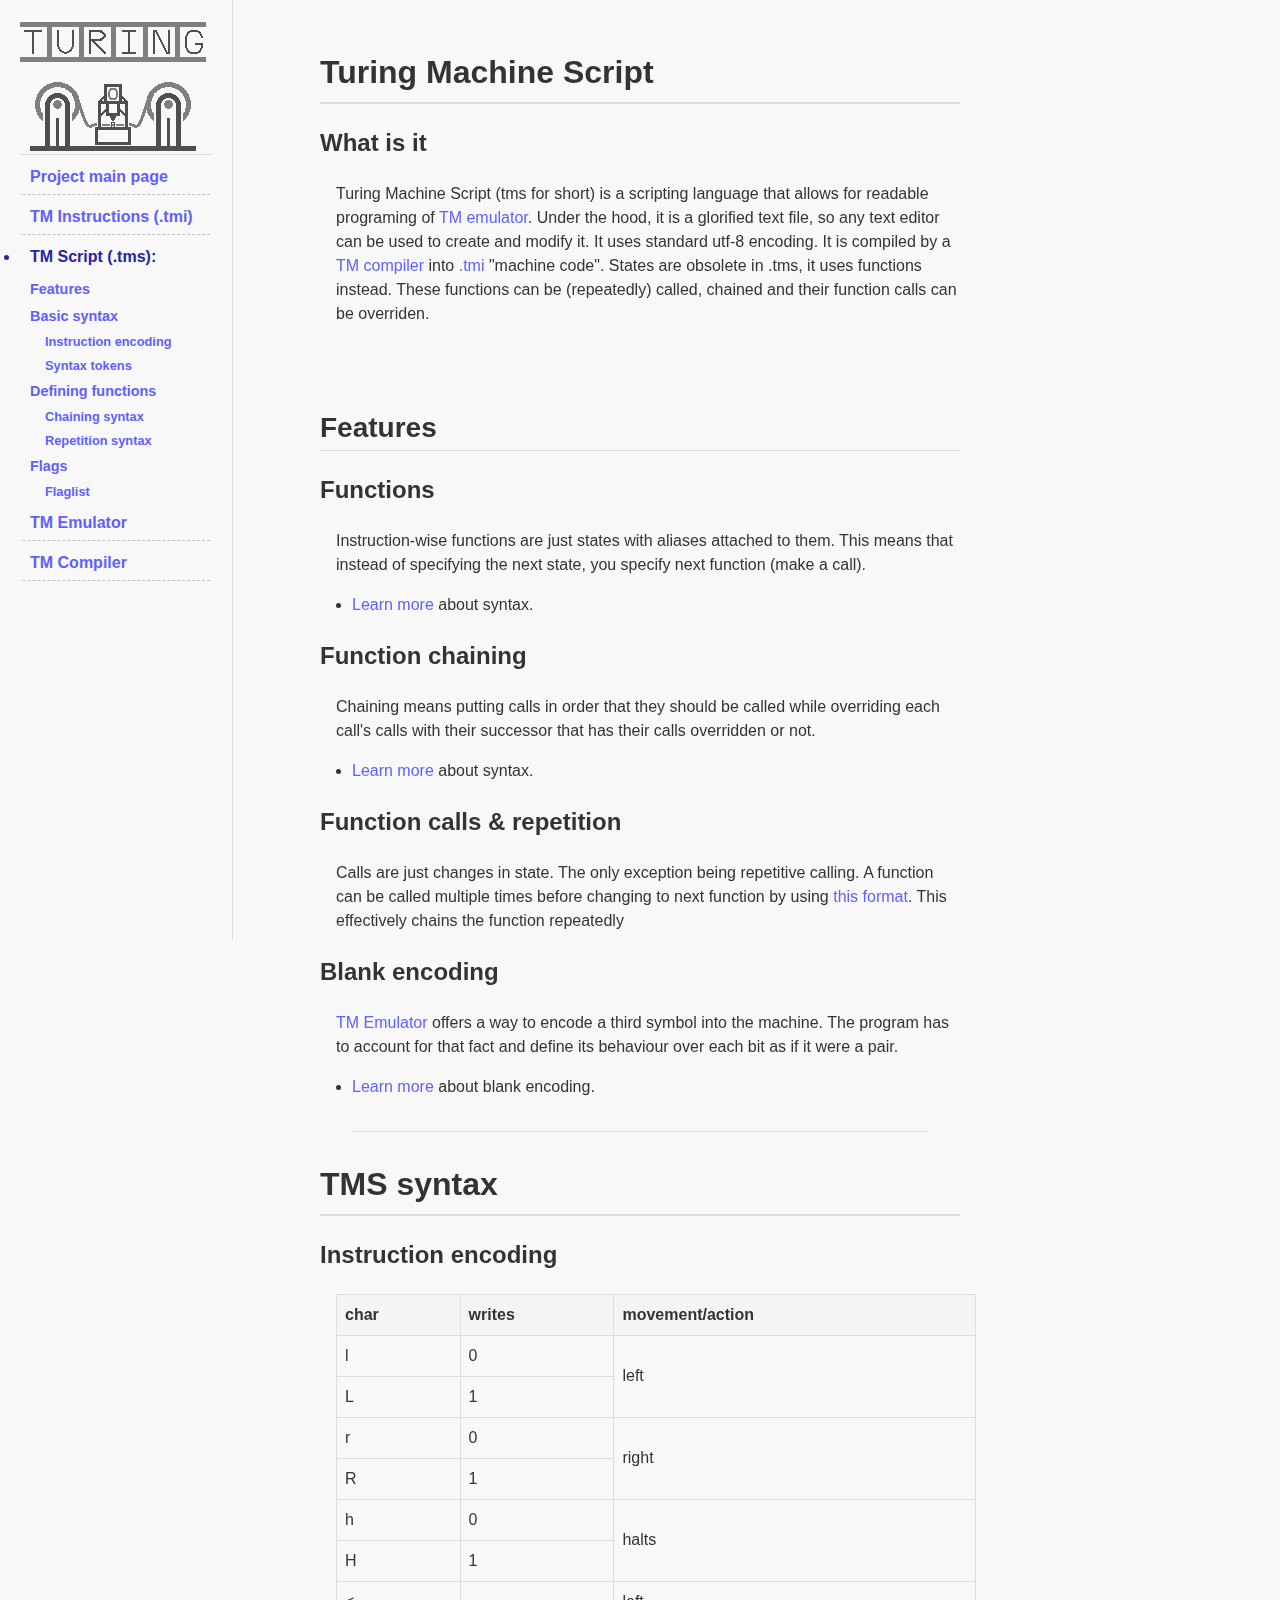
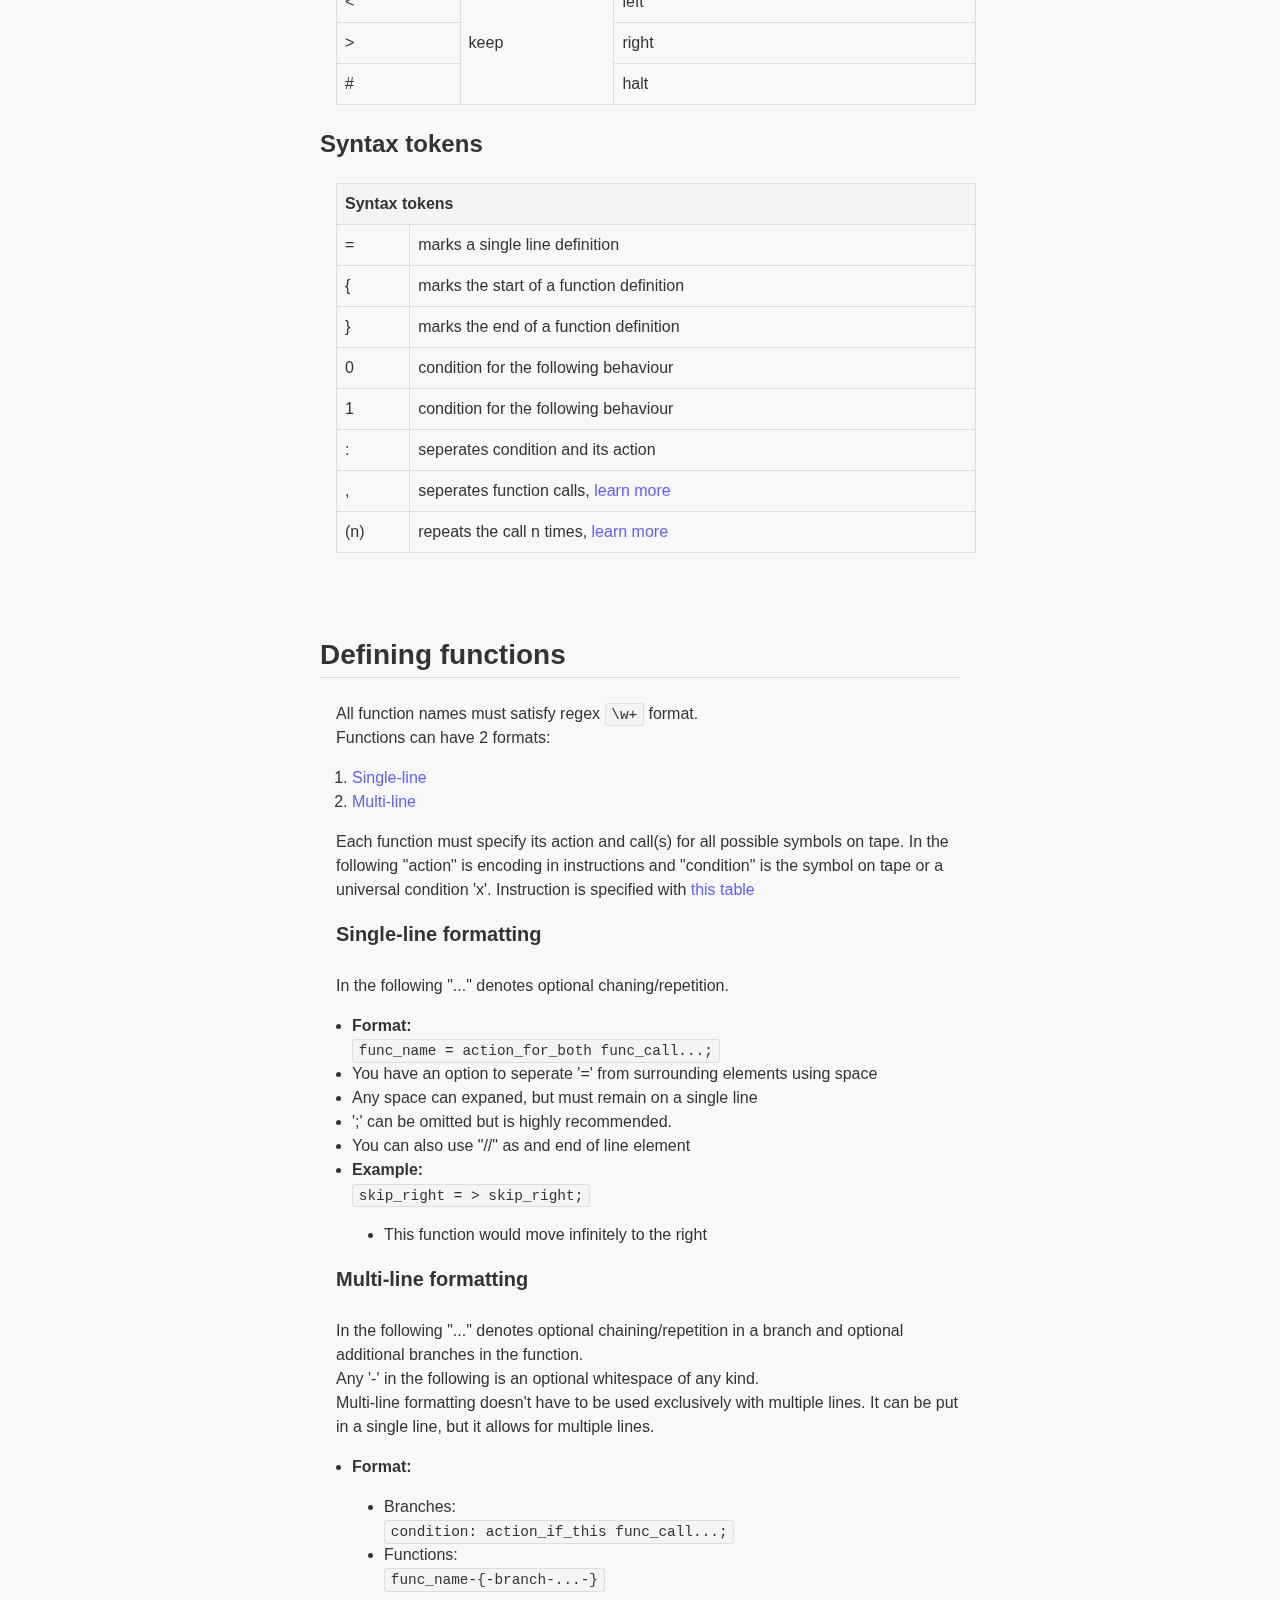
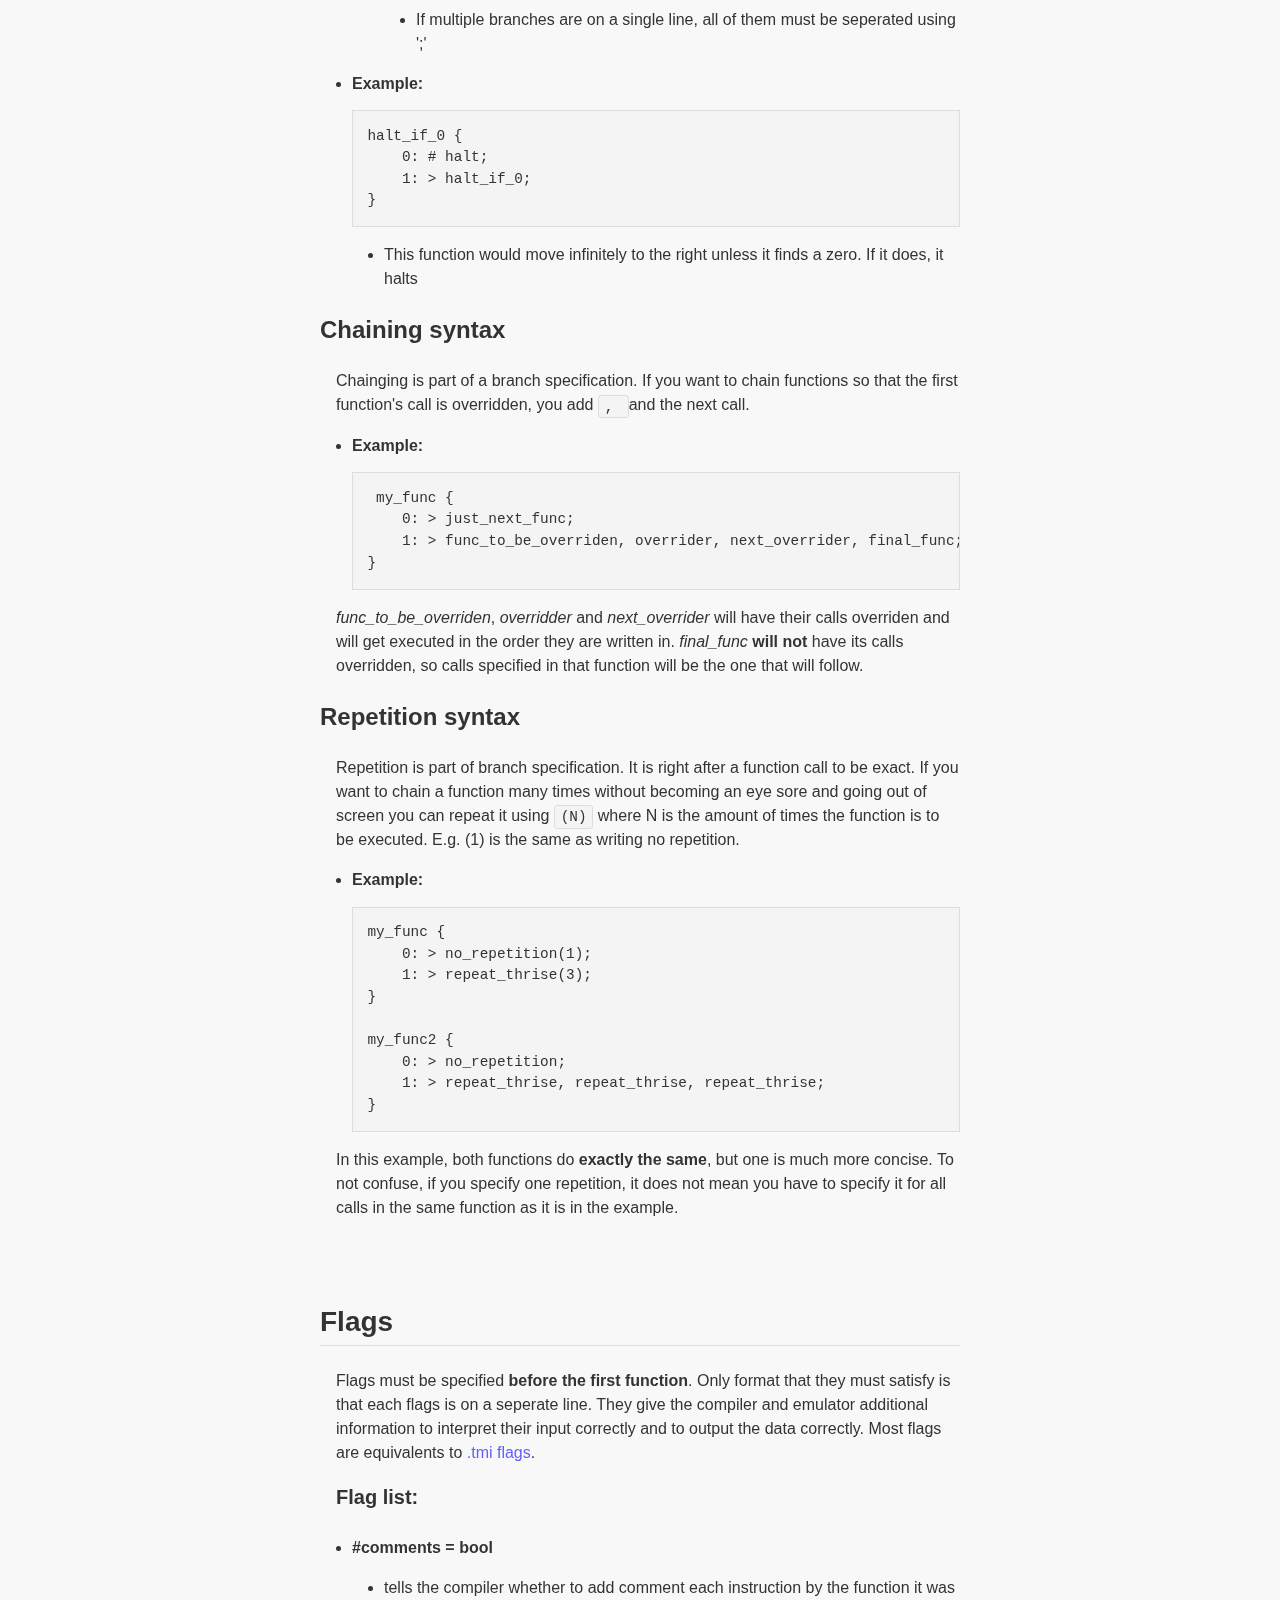
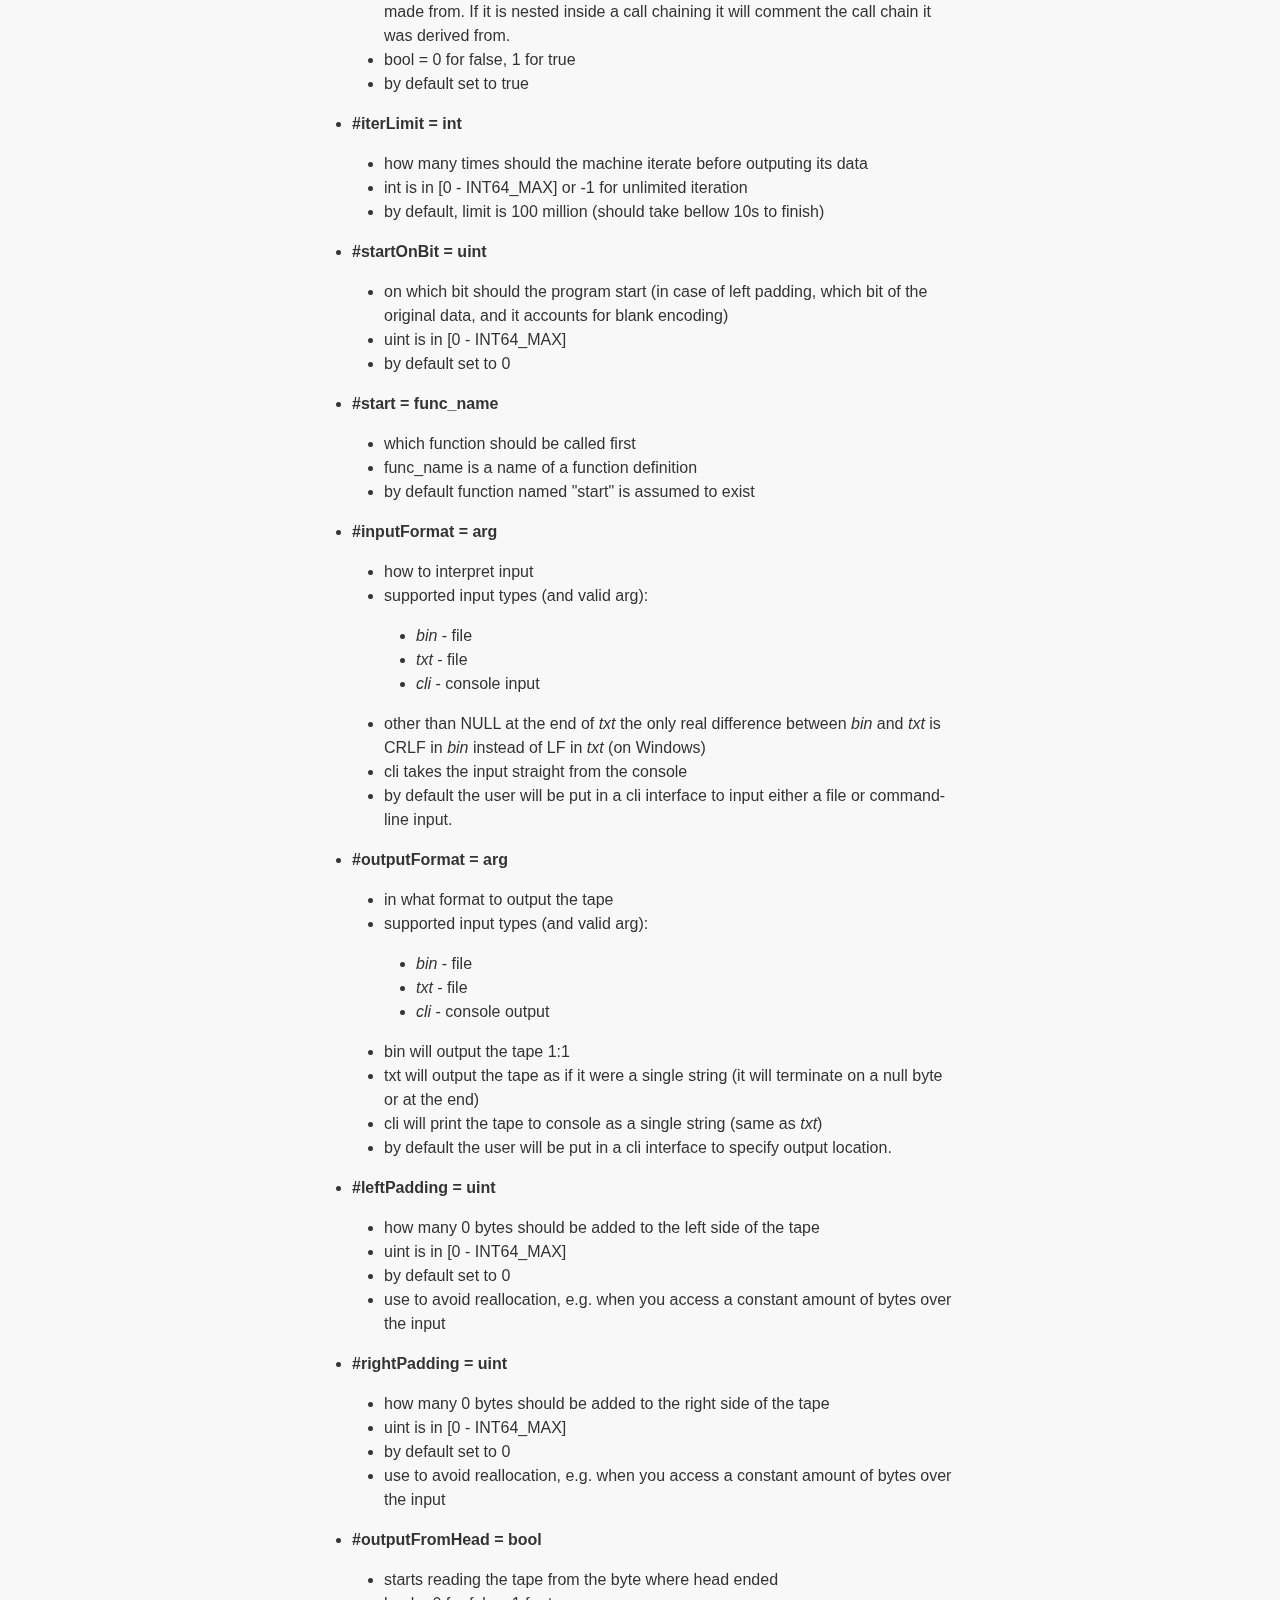
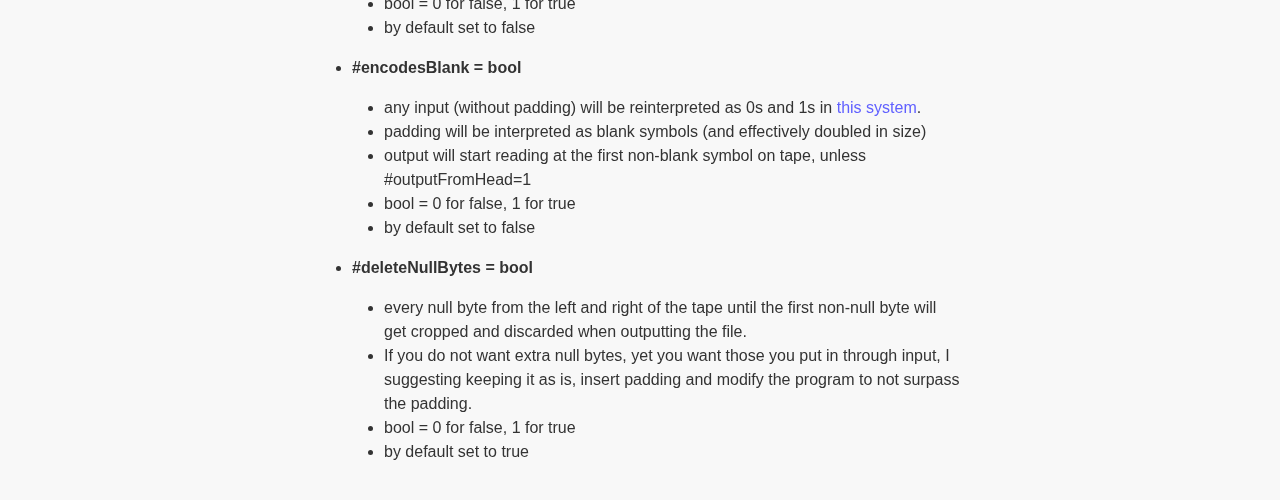
<file: tm_project/tms.html>
<!DOCTYPE html>
<html lang="en">
<head>
    <meta charset="utf-8">
    <link rel="stylesheet" href="main.css">
    <link rel="icon" href="./TuringMachineDark.png" type="image/x-icon">
    <title>
        Turing Machine Script
    </title>
</head>
<body>
    <header>
        <h1> Turing Machine Script </h1>
    </header>
    <nav>
        <img src="TuringMachineWhite.png" alt="logo">
        <hr>
        <ul>
            <li><a href="./index.html">Project main page</a></li>
            <li><a href="./tmi.html">TM Instructions (.tmi)</a></li>
            <li class="disc">TM Script (.tms):</li>
            <li><a href="#features" class="in-page-1">Features</a></li>
            <li><a href="#syntax" class="in-page-1">Basic syntax</a></li>
            <li><a href="#instruction-encoding" class="in-page-2">Instruction encoding</a></li>
            <li><a href="#syntax-tokens" class="in-page-2">Syntax tokens</a></li>
            <li><a href="#defining-function" class="in-page-1">Defining functions</a></li>
            <li><a href="#chaining-syntax" class="in-page-2">Chaining syntax</a></li>
            <li><a href="#repetition-syntax" class="in-page-2">Repetition syntax</a></li>
            <li><a href="#flags" class="in-page-1">Flags</a></li>
            <li><a href="#flaglist" class="in-page-2">Flaglist</a></li>
            <li><a href="./emulator.html">TM Emulator</a></li>
            <li><a href="./compiler.html">TM Compiler</a></li>
        </ul>
    </nav>

    <h3>What is it</h3>
    <p>
        Turing Machine Script (tms for short) is a scripting language that
        allows for readable programing of 
        <a href="./emulator.html">TM emulator</a>.
        Under the hood, it is a glorified text file, so any text editor
        can be used to create and modify it. It uses standard utf-8 encoding.
        It is compiled by a <a href="./compiler.html">TM compiler</a>
        into <a href="./tmi.html">.tmi</a> "machine code".
        States are obsolete in .tms, it uses functions instead.
        These functions can be (repeatedly) called,
        chained and their function calls can be overriden.
    </p>

    <h2 id="features">Features</h2>
    <h3 id="functions">Functions</h3>
    <p>
        Instruction-wise functions are just states with aliases
        attached to them. This means that instead of specifying
        the next state, you specify next function (make a call).
    </p>
    <ul>
        <li>
            <a href="#syntax">Learn more</a> 
            about syntax.
        </li>
    </ul>
    
    <h3 id="chaining">Function chaining</h3>
    <p>
        Chaining means putting calls in order that
        they should be called while overriding each
        call's calls with their successor that
        has their calls overridden or not.
    </p>
    <ul>
        <li>
            <a href="#chaining-syntax">Learn more</a> 
            about syntax.
        </li>
    </ul>

    <h3 id="calls-repetition">Function calls &amp; repetition</h3>
    <p>
        Calls are just changes in state.
        The only exception being repetitive calling.
        A function can be called multiple times before
        changing to next function by using 
        <a href="#repetition-syntax">this format</a>.
        This effectively chains the function repeatedly
    </p>
    
    <h3 id="blank-encoding">Blank encoding</h3>
    <p>
        <a href="./emulator.html">TM Emulator</a>
        offers a way to encode a third symbol 
        into the machine. The program has to account for
        that fact and define its behaviour over each bit as
        if it were a pair.
    </p>
    <ul>
        <li>
            <a href="./emulator.html#blank-encoding">Learn more</a> 
            about blank encoding.
        </li>
    </ul>

    <hr>
    <h1 id="syntax">TMS syntax</h1>
    <h3 id="instruction-encoding">Instruction encoding</h3>
    <table>
        <thead>
        <tr>
            <th>char</th>
            <th>writes</th>
            <th>movement/action</th>
        </tr>
        </thead>
        <tbody>
        <tr>
            <td>l</td>
            <td>0</td>
            <td rowspan="2">left</td>
        </tr>
        <tr>
            <td>L</td>
            <td>1</td>
        </tr>
        <tr>
            <td>r</td>
            <td>0</td>
            <td rowspan="2">right</td>
        </tr>
        <tr>
            <td>R</td>
            <td>1</td>
        </tr>
        <tr>
            <td>h</td>
            <td>0</td>
            <td rowspan="2">halts</td>
        </tr>
        <tr>
            <td>H</td>
            <td>1</td>
        </tr>
        <tr>
            <td>&lt;</td>
            <td rowspan="3">keep</td>
            <td>left</td>
        </tr>
        <tr>
            <td>&gt;</td>
            <td>right</td>
        </tr>
        <tr>
            <td>#</td>
            <td>halt</td>
        </tr>
        </tbody>
    </table>

    <h3 id="syntax-tokens">Syntax tokens</h3>
    <table>
        <thead>
        <tr>
            <th colspan="2">Syntax tokens</th>
        </tr>
        </thead>
        <tbody>
        <tr>
            <td>=</td>
            <td>marks a single line definition</td>
        </tr>
        <tr>
            <td>{</td>
            <td>marks the start of a function definition</td>
        </tr>
        <tr>
            <td>}</td>
            <td>marks the end of a function definition</td>
        </tr>
        <tr>
            <td>0</td>
            <td>condition for the following behaviour</td>
        </tr>
        <tr>
            <td>1</td>
            <td>condition for the following behaviour</td>
        </tr>
        <tr>
            <td>:</td>
            <td>seperates condition and its action</td>
        </tr>
        <tr>
            <td>,</td>
            <td>seperates function calls, <a href="#chaining-syntax">learn more</a></td>
        </tr>
        <tr>
            <td>(n)</td>
            <td>repeats the call n times, <a href="#repetition-syntax">learn more</a></td>
        </tr>
        </tbody>
    </table>
    <h2 id="defining-function">Defining functions</h2>
    <p>
        All function names must satisfy regex <code>\w+</code> format.<br>
        Functions can have 2 formats:
    </p>
    <ol>
        <li><a href="#single-line">Single-line</a></li>
        <li><a href="#multi-line">Multi-line</a></li>
    </ol>
    <p>
        Each function must specify its action and call(s)
        for all possible symbols on tape.  
        In the following "action" is encoding in instructions
        and "condition" is the symbol on tape or
        a universal condition 'x'.  
        Instruction is specified with <a href="#instruction-encoding">this table</a><br>
    </p>


    <h4 id="single-line">Single-line formatting</h4>
    <p>
        In the following "..." denotes optional
        chaning/repetition.
    </p>
    <ul>
        <li>
            <strong>Format:</strong><br>
            <code>func_name = action_for_both func_call...;</code>
        </li>
        <li>
            You have an option to seperate '='
            from surrounding elements using space
        </li>
        <li>
            Any space can expaned, but must remain
            on a single line
        </li>
        <li>
            ';' can be omitted but is highly recommended.
        </li>
        <li>
            You can also use "//" as and end of line element
        </li>
        <li>
            <strong>Example:</strong><br>
            <code>skip_right = > skip_right;</code>
            <ul>
                <li>
                    This function would move
                    infinitely to the right
                </li>
            </ul>
        </li>
    </ul>

    <h4 id="multi-line">Multi-line formatting</h4>
    <p>
        In the following "..." denotes optional
        chaining/repetition in a branch and optional 
        additional branches in the function.
        <br>Any '-' in the following is an optional
        whitespace of any kind.
        <br>Multi-line formatting doesn't have to be used
        exclusively with multiple lines. It can be put in a
        single line, but it allows for multiple lines.
    </p>
    <ul>
        <li>
            <strong>Format:</strong>
            <ul>
                <li>Branches:<br>
                    <code>
                        condition: action_if_this func_call...;
                    </code>
                </li>
                <li>Functions:<br>
                    <code>
                        func_name-{-branch-...-}
                    </code>
                    <ul>
                        <li>
                        If multiple branches are on a single
                        line, all of them must be seperated using ';'
                        </li>
                    </ul>
                    
                </li>
            </ul>
        </li>
        <li>
            <strong>Example:</strong><br>
<pre>halt_if_0 {
    0: # halt;
    1: > halt_if_0;
}</pre>
            <ul>
                <li>
                    This function would move infinitely to the
                    right unless it finds a zero. If it does, it halts
                </li>
            </ul>
        </li>
    </ul>

    <h3 id="chaining-syntax">Chaining syntax</h3>
    <p>
        Chainging is part of a branch specification. If you want to chain functions so that
        the first function's call is overridden, you add <code>, </code> and the next call.
    </p>
    <ul>
        <li><strong>Example:</strong><br>
<pre> my_func {
    0: > just_next_func;
    1: > func_to_be_overriden, overrider, next_overrider, final_func;
}</pre>
        </li>
    </ul>
    <p>
        <em>func_to_be_overriden</em>, <em>overridder</em> and <em>next_overrider</em> will have
        their calls overriden and will get executed in the order they are written in.
        <em>final_func</em> <strong>will not</strong> have its calls overridden, so calls specified in that
        function will be the one that will follow.
    </p>

    <h3 id="repetition-syntax">Repetition syntax</h3>
    <p>
        Repetition is part of branch specification. It is right after a function call to be exact.
        If you want to chain a function many times without becoming an eye sore and going out of screen
        you can repeat it using <code>(N)</code> where N is the amount of times the function is to be
        executed. E.g. (1) is the same as writing no repetition.
    </p>
    <ul>
        <li><strong>Example:</strong><br>
<pre>my_func {
    0: > no_repetition(1);
    1: > repeat_thrise(3);
}

my_func2 {
    0: > no_repetition;
    1: > repeat_thrise, repeat_thrise, repeat_thrise;
}</pre>
        </li>
    </ul>
    <p>
        In this example, both functions do <strong>exactly the same</strong>,
        but one is much more concise.
        To not confuse, if you specify one repetition, it does not mean you have to specify it
        for all calls in the same function as it is in the example.
    </p>

    <h2 id="flags">Flags</h2>
    <p>
        Flags must be specified <strong>before the first function</strong>.
        Only format that they must satisfy is that each flags is on a seperate line.
        They give the compiler and emulator additional information to interpret their
        input correctly and to output the data correctly.
        Most flags are equivalents to
        <a href="tmi.html#flags">.tmi flags</a>.
    </p>
    <h4 id="flaglist">Flag list:</h4>
    <ul>
        <li><strong>#comments = bool</strong>
            <ul>
            <li>
                tells the compiler whether to add comment each instruction by
                the function it was made from. If it is nested inside a call chaining
                it will comment the call chain it was derived from.
            </li>
            <li>bool = 0 for false, 1 for true</li>
            <li>by default set to true</li>
            </ul>
        </li>
        <li><strong>#iterLimit = int</strong>
            <ul>
            <li>
                how many times should the machine
                iterate before outputing its data
            </li>
            <li>int is in [0 - INT64_MAX] or -1 for unlimited iteration</li>
            <li>by default, limit is 100 million (should take bellow 10s to finish)</li>
            </ul>
        </li>
        <li><strong>#startOnBit = uint</strong>
            <ul>
            <li>on which bit should the program start
                (in case of left padding, which bit of
                the original data, and it accounts
                for blank encoding)
            </li>
            <li>uint is in [0 - INT64_MAX]</li>
            <li>by default set to 0</li>
            </ul>
        </li>
        <li><strong>#start = func_name</strong>
            <ul>
            <li>which function should be called first</li>
            <li>func_name is a name of a function definition</li>
            <li>by default function named "start" is assumed to exist</li>
            </ul>
        </li>
        <li><strong>#inputFormat = arg</strong>
            <ul>
            <li>how to interpret input</li>
            <li>supported input types (and valid arg):
                <ul>
                <li><em>bin</em> - file</li>
                <li><em>txt</em> - file</li>
                <li><em>cli</em> - console input</li>
                </ul>
            </li>
            <li>
                other than NULL at the end of <em>txt</em> 
                the only real difference between <em>bin</em>
                and <em>txt</em> is CRLF in <em>bin</em>
                instead of LF in <em>txt</em> (on Windows)
            </li>
            <li>cli takes the input straight from the console</li>
            <li>
                by default the user will be put in a cli interface to 
                input either a file or command-line input. 
            </li>
            </ul>
            </li>
        <li><strong>#outputFormat = arg</strong>
            <ul>
            <li>in what format to output the tape</li>
            <li>supported input types (and valid arg):
                <ul>
                <li><em>bin</em> - file</li>
                <li><em>txt</em> - file</li>
                <li><em>cli</em> - console output</li>
                </ul>
            </li>
            <li>bin will output the tape 1:1</li>
            <li>
                txt will output the tape as if it were a
                single string (it will terminate on a null
                byte or at the end)
            </li>
            <li>
                cli will print the tape to console as a single
                string (same as <em>txt</em>)
            </li>
            <li>
                by default the user will be put in a cli interface to 
                specify output location. 
            </li>
            </ul>
        </li>
        <li><strong>#leftPadding = uint</strong>
            <ul>
            <li>how many 0 bytes should be added to the left side of the tape</li>
            <li>uint is in [0 - INT64_MAX]</li>
            <li>by default set to 0</li>
            <li>use to avoid reallocation, e.g. when you access a constant amount of bytes over the input</li>
            </ul>
        </li>
        <li><strong>#rightPadding = uint</strong>
            <ul>
            <li>how many 0 bytes should be added to the right side of the tape</li>
            <li>uint is in [0 - INT64_MAX]</li>
            <li>by default set to 0</li>
            <li>use to avoid reallocation, e.g. when you access a constant amount of bytes over the input</li>
            </ul>
        </li>
        <li><strong>#outputFromHead = bool</strong>
            <ul>
            <li>starts reading the tape from the byte where head ended</li>
            <li>bool = 0 for false, 1 for true</li>
            <li>by default set to false</li>
            </ul>
        </li>
        <li><strong>#encodesBlank = bool</strong>
            <ul>
            <li>
                any input (without padding) will be
                reinterpreted as 0s and 1s in 
                <a href="emulator.html#blank-encoding">
                this system</a>.
            </li>
            <li>
                padding will be interpreted as blank symbols
                (and effectively doubled in size)
            </li>
            <li>
                output will start reading at the first non-blank
                symbol on tape, unless #outputFromHead=1
            </li>
            <li>bool = 0 for false, 1 for true</li>
            <li>by default set to false</li>
            </ul>
        </li>
        <li><strong>#deleteNullBytes = bool</strong>
            <ul>
            <li>
                every null byte from the left and right
                of the tape until the first non-null byte
                will get cropped and discarded when outputting
                the file.
            </li>
            <li>
                If you do not want extra null bytes, yet you want those you
                put in through input, I suggesting keeping it as is, insert
                padding and modify the program to not surpass the padding.
            </li>
            <li>bool = 0 for false, 1 for true</li>
            <li>by default set to true</li>
            </ul>
        </li>
    </ul>

</body>
</html>
</file>
<file: tm_project/main.css>
/* general */
body {
    font-family: 'Arial', 'Helvetica', sans-serif;
    line-height: 1.5;
    color: #333333;
    background-color: #f8f8f8;
    padding: 20px;
    max-width: 50%;
    margin: 0 auto;

}
hr {
    border: 0;
    border-top: 1px solid #dddddd;
    margin: 2em;
}
p {
    padding-left: 1em;
    margin: 1em 0;
}

/* headings */
h1, h2, h3, h4 {
    margin-top: 1em;
    font-weight: bold;
    line-height: 1.25;
}
h1 {
    font-size: 2em;
    border-bottom: 2px solid #dddddd;
    padding-bottom: 0.3em;
}
h2 {
    margin-top: 3em;
    font-size: 1.75em;
    border-bottom: 1px solid #dddddd;
    padding-bottom: 0.2em;
}
h3 {
    margin-top: 1em;
    font-size: 1.5em;
}
h4 {
    padding-left: 0.8em;
    font-size: 1.25em;
}

/* navigation */
nav {
    position: fixed;
    top: 0;
    left: 0;
    height: 100%;
    width: 15%;
    background-color: #f8f8f8;
    border-right: 1px solid #dddddd;
    padding: 20px;
    box-shadow: 0px 0 0px #6060ff;
    line-height: 1.5;
}
nav hr {
    margin: 1px;
}
nav ul {
    list-style: none;
    padding: 0;
    margin: 0;
}
nav ul li {
    margin: 5px 0;
    text-decoration: none;
    color: #2525a0;
    font-weight: bold;
}
nav ul li.disc{
    list-style-type: disc;
    padding: 5px 10px;
}
nav ul li a {
    text-decoration: none;
    padding: 5px 10px;
    color: #6060ff;
    font-weight: bold;
    display: block;
    border-radius: 2px;
    border-bottom: 1px dashed #c0c0c0;
}
nav ul li a:hover {
    background-color: #f0f0f0;
}
nav ul li a.in-page-1 {
    padding: 0px 10px;
    font-size: 0.9em;
    border-bottom: none;
}
nav ul li a.in-page-2 {
    padding: 0px 25px;
    font-size: 0.8em;
    border-bottom: none;
}

blockquote {
    margin: 1em;
    margin-left: 16px;
    padding: 0.5em 1em;
    border-left: 4px solid #6060ff;
    color: #555555;
    background-color: #f4f4f4;
}

#project {
    color: #323232;
}

/* code */
pre {
    background: #f4f4f4;
    border: 1px solid #dddddd;
    padding: 1em;
    overflow-x: auto;
    margin: 1em 0;
    font-family: 'Courier New', monospace;
    font-size: 0.9em;
}
code {
    background: #f4f4f4;
    border: 1px solid #dddddd;
    padding: 0.2em 0.4em;
    border-radius: 3px;
    font-family: 'Courier New', monospace;
    font-size: 0.9em;
}

/* lists */
ul, ol {
    margin: 1em 0;
    padding-left: 2em;
}
ul {
    list-style-type: disc;
}
ol {
    list-style-type: decimal;
}

/* links */
a {
    color: #6060ff;
    text-decoration: none;
}
a:hover {
    text-decoration: underline;
}

/* tables */
table {
    border-collapse: collapse;
    width: 100%;
    margin: 1em;
}
th, td {
    border: 1px solid #dddddd;
    padding: 0.5em;
    text-align: left;
}
th {
    background: #f4f4f4;
    font-weight: bold;
}
tr.centered > td {
    text-align: center;
    vertical-align: middle;
}

/* Images */
img {
    max-width: 100%;
    height: auto;
    display: block;
}
</file>
